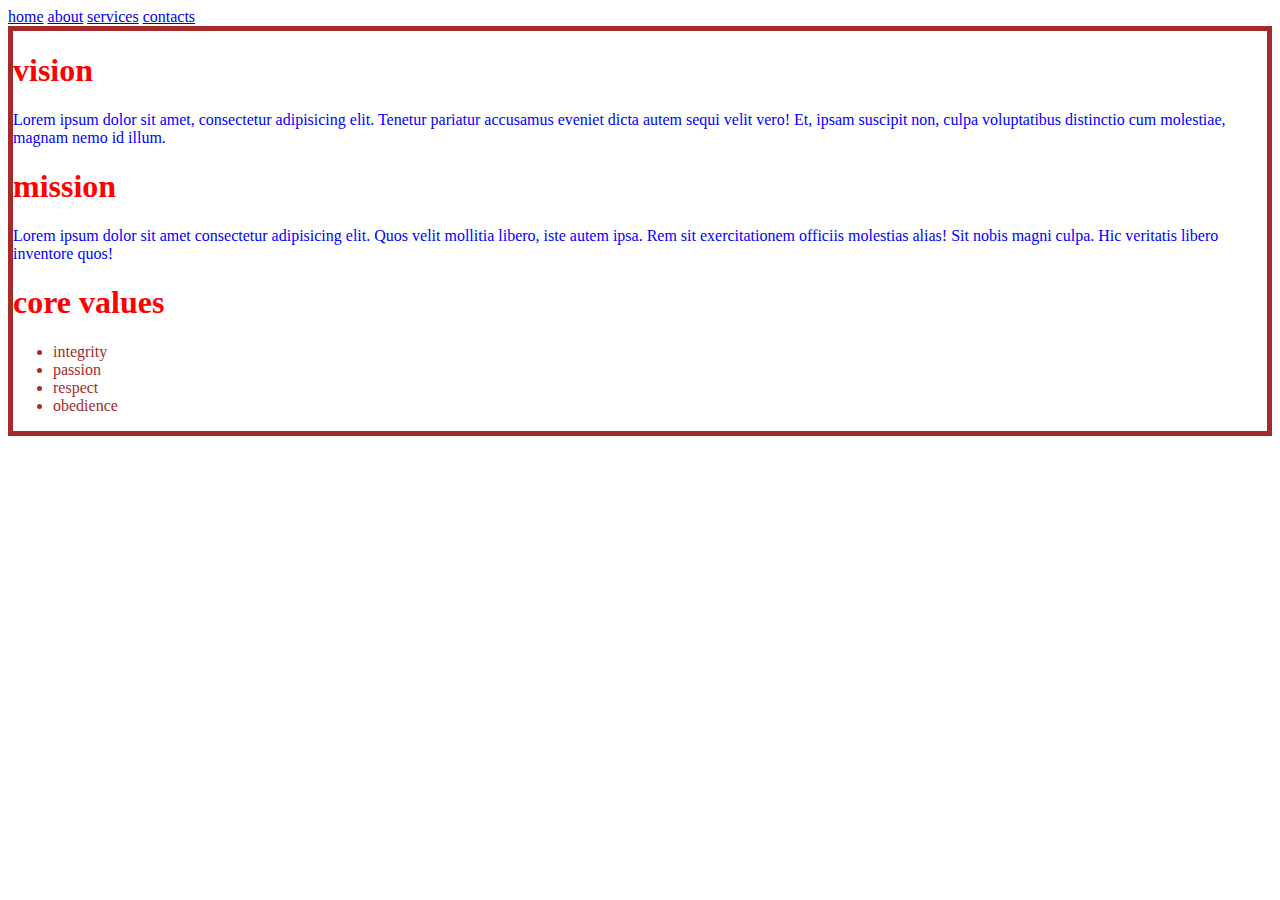
<file: about.html>
<!DOCTYPE html>
<html lang="en">
<head>
    <meta charset="UTF-8">
    <meta http-equiv="X-UA-Compatible" content="IE=edge">
    <meta name="viewport" content="width=device-width, initial-scale=1.0">
    <title>Document</title>
    <link rel="stylesheet" href="about.css">
</head>
<body>
    <a href="index.html">home</a>
    <a href="about.html">about</a>
    <a href="services.html">services</a>
    <a href="contacts.html">contacts</a>
    <div class="container">
<h1>vision</h1>
    <p>Lorem ipsum dolor sit amet, consectetur adipisicing elit. Tenetur pariatur accusamus eveniet dicta autem sequi velit vero! Et, ipsam suscipit non, culpa voluptatibus distinctio cum molestiae, magnam nemo id illum.</p>
    <h1>mission</h1>
    <p>Lorem ipsum dolor sit amet consectetur adipisicing elit. Quos velit mollitia libero, iste autem ipsa. Rem sit exercitationem officiis molestias alias! Sit nobis magni culpa. Hic veritatis libero inventore quos!</p>
    <h1>core values</h1>
    <ul>
        <li>integrity</li>
        <li>passion</li>
        <li>respect</li>
        <li>obedience</li>
    </ul>
    </div>
    
    
</body>
</html>
</file>
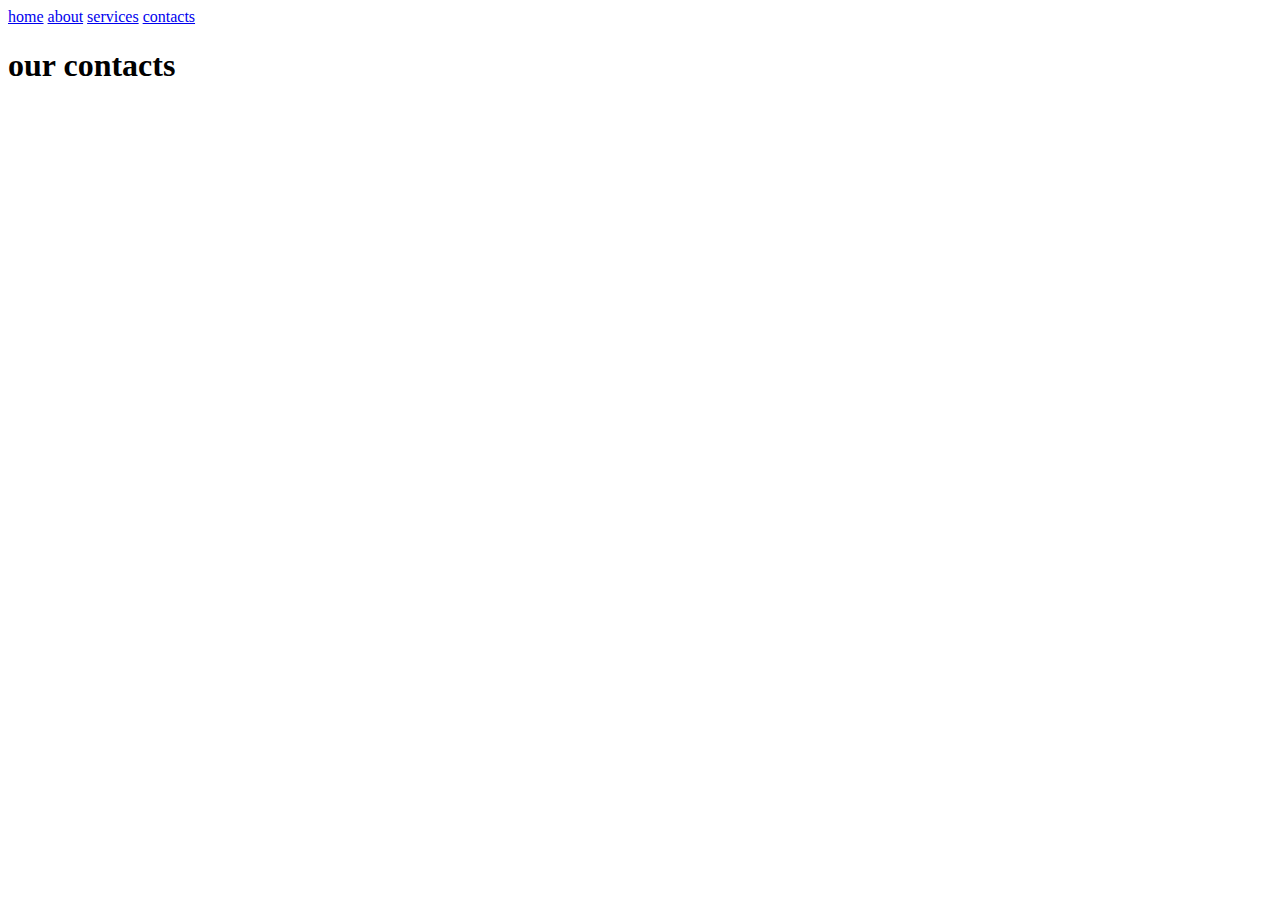
<file: contacts.html>
<!DOCTYPE html>
<html lang="en">
<head>
    <meta charset="UTF-8">
    <meta http-equiv="X-UA-Compatible" content="IE=edge">
    <meta name="viewport" content="width=device-width, initial-scale=1.0">
    <title>Document</title>
</head>
<body>
    <a href="index.html">home</a>
    <a href="about.html">about</a>
    <a href="services.html">services</a>
    <a href="contacts.html">contacts</a>  

    <h1>our contacts</h1>
    
</body>
</html>
</file>
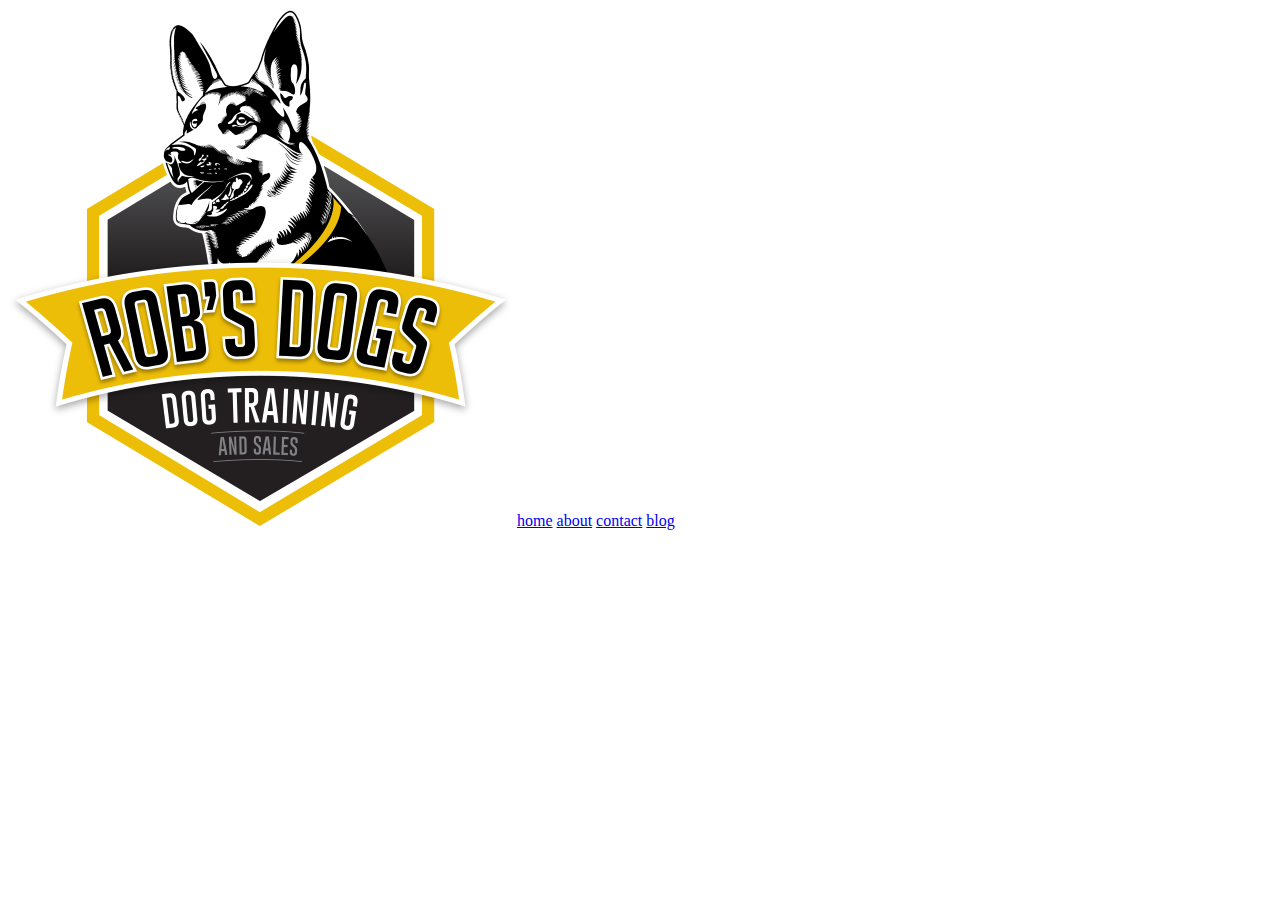
<file: flacko.html>
<!DOCTYPE html>
<html lang="en">
<head>
    <meta charset="UTF-8">
    <meta http-equiv="X-UA-Compatible" content="IE=edge">
    <meta name="viewport" content="width=device-width, initial-scale=1.0">
    <title>Document</title>
</head>
<body>
    <div class="grid-container">
        <div class="navbar">
            <a href="flacko.html"><img src="images/kindpng_619449.png"></a>
            <a href="#">home</a>
            <a href="#">about</a>
            <a href="#">contact</a>
            <a href="#">blog</a>

        </div>





    </div>

    
</body>
</html>
</file>
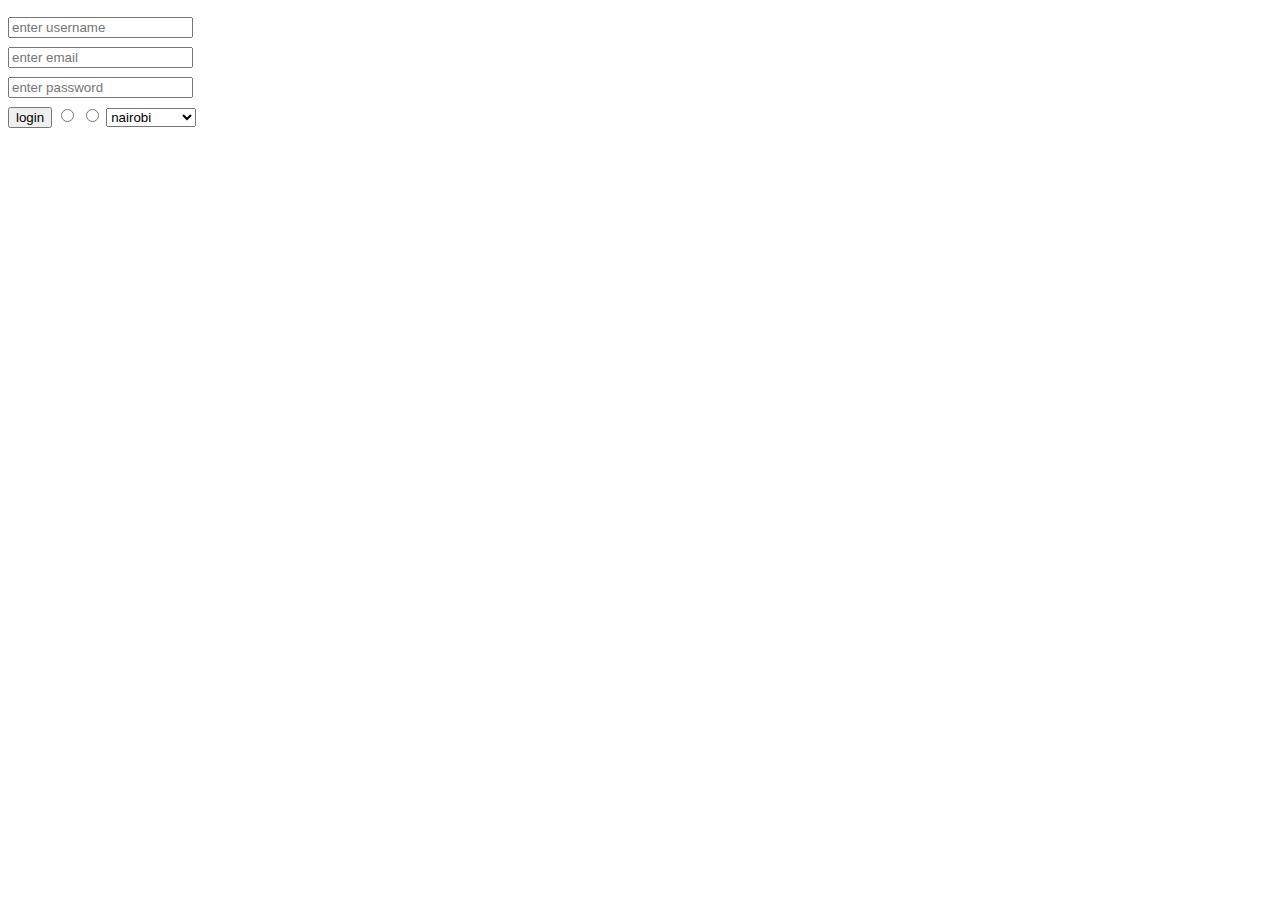
<file: form.html>
<!DOCTYPE html>
<html lang="en">
<head>
    <meta charset="UTF-8">
    <meta http-equiv="X-UA-Compatible" content="IE=edge">
    <meta name="viewport" content="width=device-width, initial-scale=1.0">
    <title>Document</title>
    <style>
        form>*{
            margin-top: 1vh;
        }
    </style>
</head>
<body>
    <form action="#">
        <input type="text" placeholder="enter username" required><br>
        <input type="email" placeholder="enter email" required><br>
        <input type="password" placeholder="enter password" required><br>
        <input type="submit" value="login">
        <input type="radio" value="male" name="gender">
        <input type="radio" value="female" name="gender">
        <select>
           <option value="">nairobi</option> 
           <option value="">kisumu</option> 
           <option value="">naivasha</option> 
           <option value="">kakamega</option> 
           <option value="">machackos</option> 
        </select>






    </form>
    
</body>
</html>
</file>
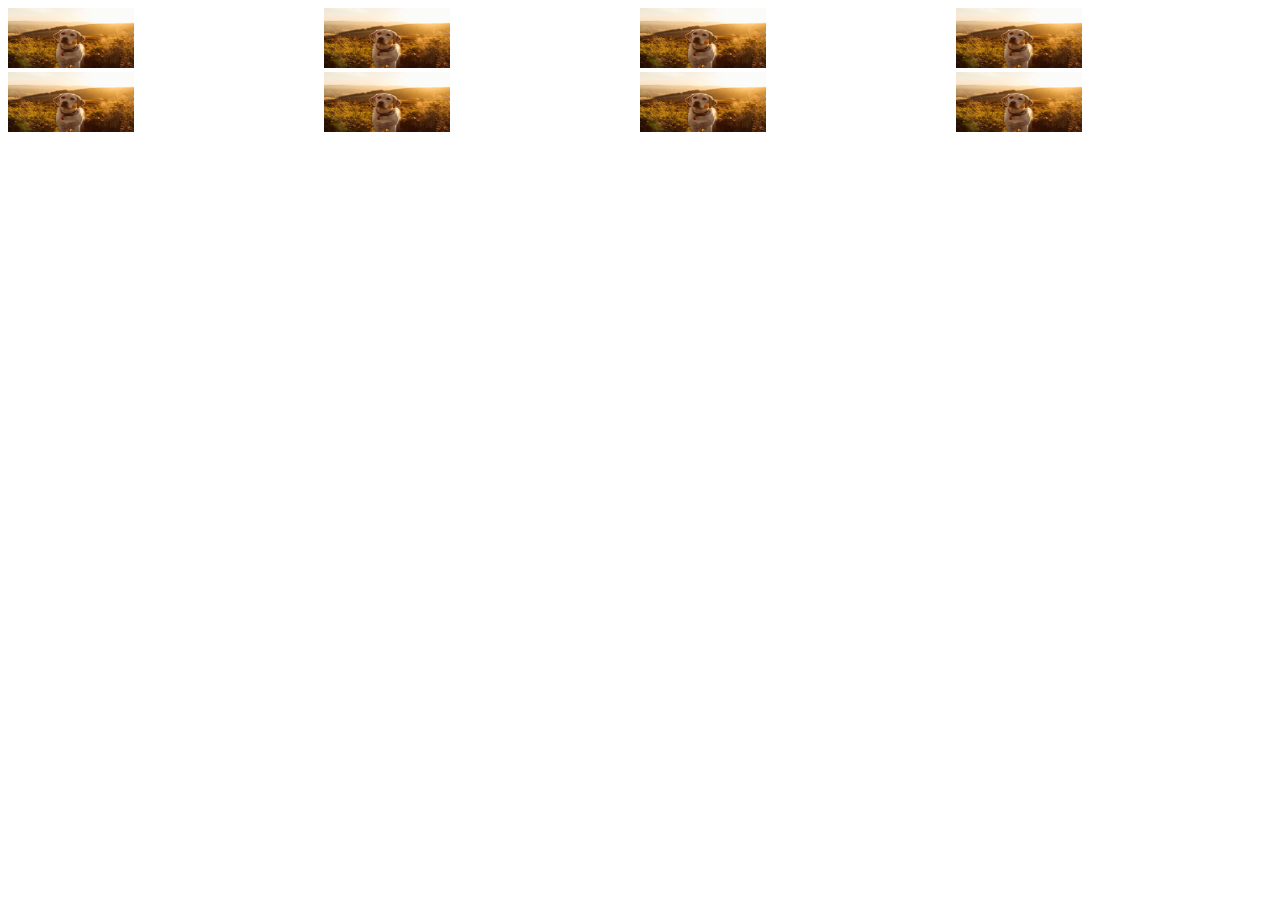
<file: grid products.html>
<!DOCTYPE html>
<html lang="en">
<head>
    <meta charset="UTF-8">
    <meta http-equiv="X-UA-Compatible" content="IE=edge">
    <meta name="viewport" content="width=device-width, initial-scale=1.0">
    <title>Document</title>
    <style>
        .grid-container{
            display: grid;
            grid-template-columns: auto auto auto auto;
        }
        @media only screen and (max-width:800px){
        
.grid-container{
    display: grid;
    grid-template-columns: auto auto;
}       
}       
    </style>
</head>
<body>
    <div class="grid-container">
     <div><img src="images/image3.jpg" alt="img" height="60px" width="40%"></div>   
     <div><img src="images/image3.jpg" alt="img" height="60px" width="40%"></div>   
     <div><img src="images/image3.jpg" alt="img" height="60px" width="40%"></div>   
     <div><img src="images/image3.jpg" alt="img" height="60px" width="40%"></div>
     <div><img src="images/image3.jpg" alt="img" height="60px" width="40%"></div>   
     <div><img src="images/image3.jpg" alt="img" height="60px" width="40%"></div>   
     <div><img src="images/image3.jpg" alt="img" height="60px" width="40%"></div>   
     <div><img src="images/image3.jpg" alt="img" height="60px" width="40%"></div>   
         
      




    </div>
    
</body>
</html>
</file>
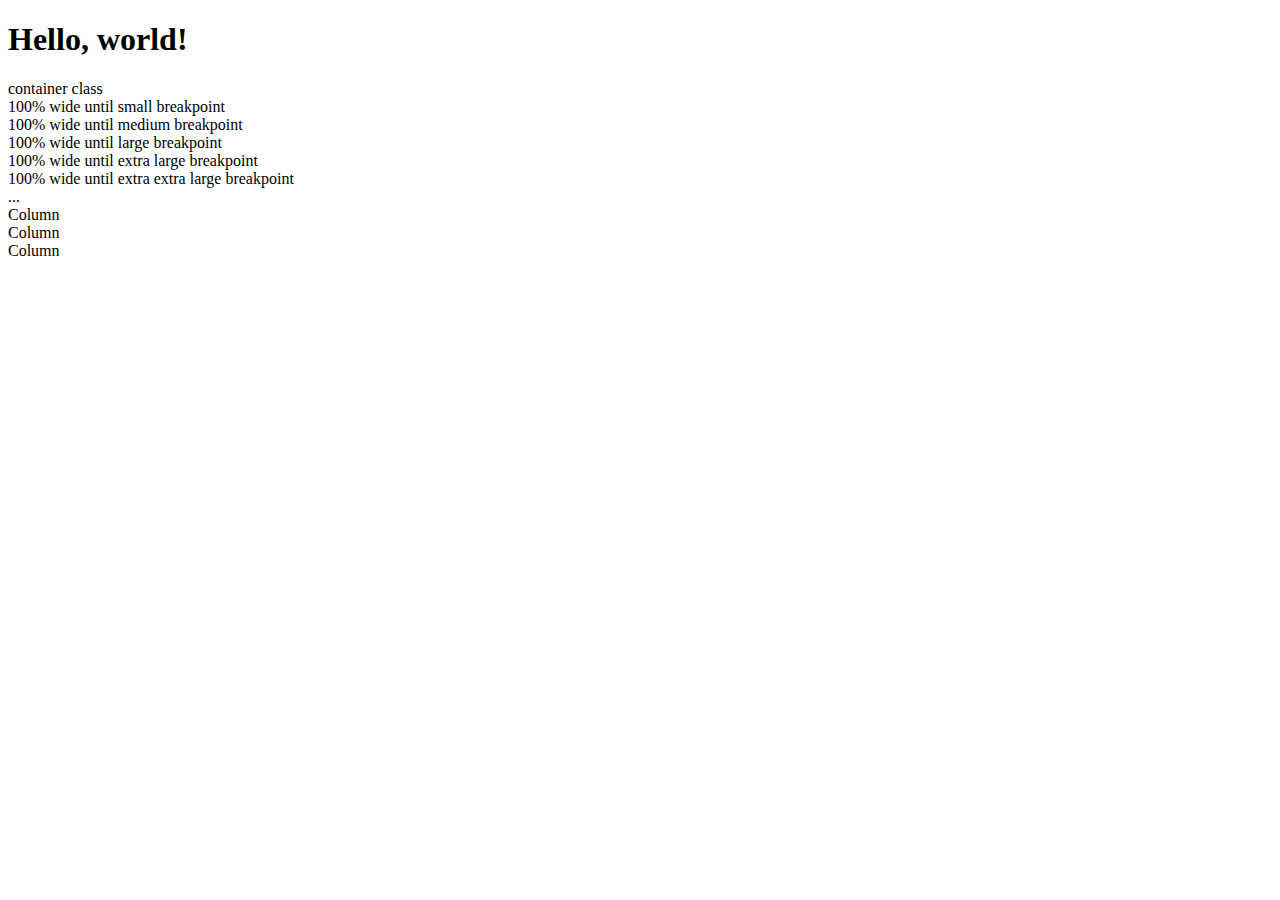
<file: indexboot.html>
<!doctype html>
<html lang="en">
  <head>
    <meta charset="utf-8">
    <meta name="viewport" content="width=device-width, initial-scale=1">
    <title>Bootstrap demo</title>
    <link href="https://cdn.jsdelivr.net/npm/bootstrap@5.2.2/dist/css/bootstrap.min.css" rel="stylesheet" integrity="sha384-Zenh87qX5JnK2Jl0vWa8Ck2rdkQ2Bzep5IDxbcnCeuOxjzrPF/et3URy9Bv1WTRi" crossorigin="anonymous">
  </head>
  <body>
    <h1>Hello, world!</h1>
    <script src="https://cdn.jsdelivr.net/npm/bootstrap@5.2.2/dist/js/bootstrap.bundle.min.js" integrity="sha384-OERcA2EqjJCMA+/3y+gxIOqMEjwtxJY7qPCqsdltbNJuaOe923+mo//f6V8Qbsw3" crossorigin="anonymous"></script>
    <div class="container border border-danger">container class</div>
    <div class="container-sm border border-primary">100% wide until small breakpoint</div>
<div class="container-md border border-secondary">100% wide until medium breakpoint</div>
<div class="container-lg border border-success">100% wide until large breakpoint</div>
<div class="container-xl border border-danger">100% wide until extra large breakpoint</div>
<div class="container-xxl border border-warning">100% wide until extra extra large breakpoint</div>
<div class="container-fluid">
    ...
  </div>
  <div class="container text-center">
    <div class="row">
      <div class="col-2 border border-primary">
        Column
      </div>
      <div class="col-2 border border-danger">
        Column
      </div>
      <div class="col-8 border border-secondary">
        Column
      </div>
    </div>
  </div>

  </body>

</html>
</file>
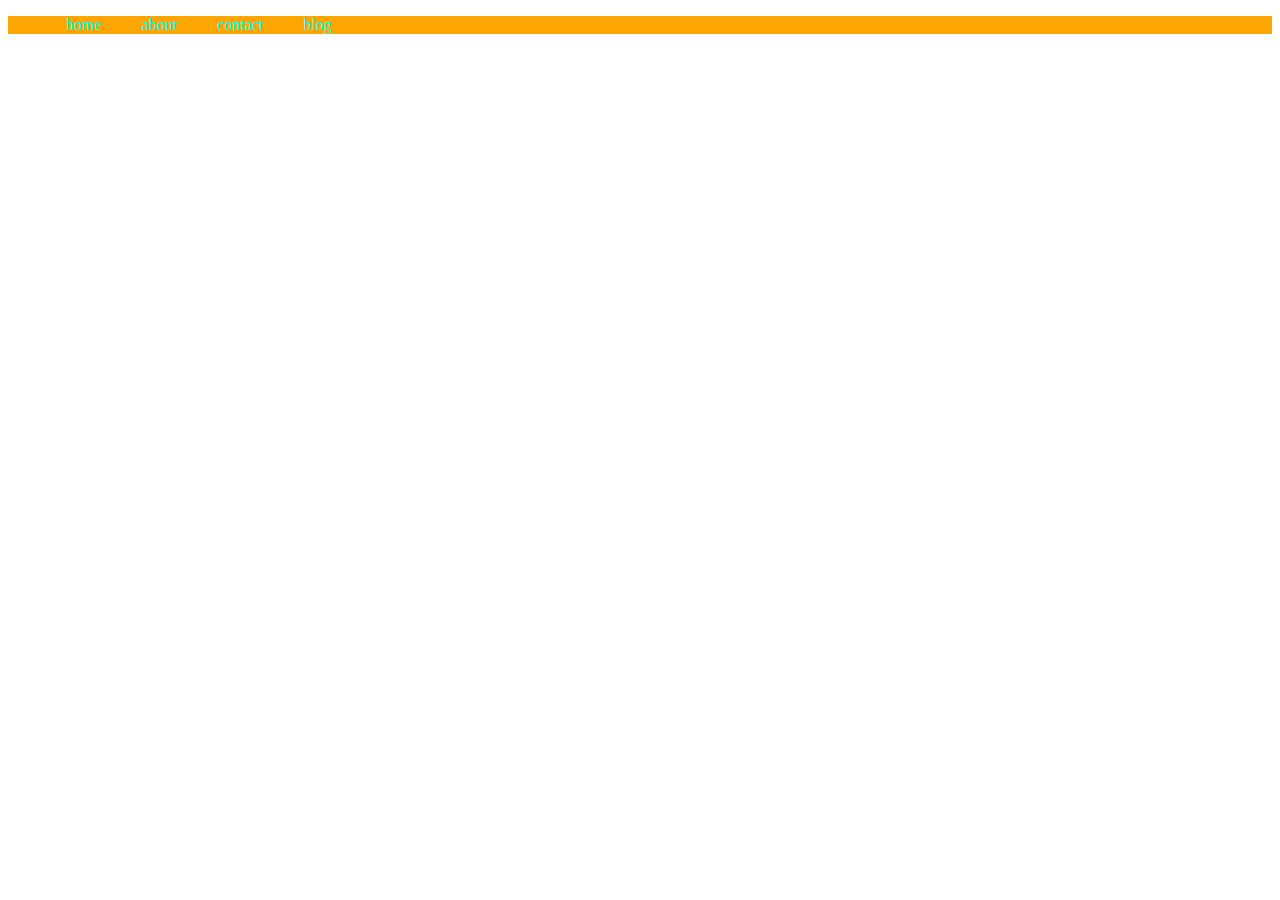
<file: list.html>
<!DOCTYPE html>
<html lang="en">
<head>
    <meta charset="UTF-8">
    <meta http-equiv="X-UA-Compatible" content="IE=edge">
    <meta name="viewport" content="width=device-width, initial-scale=1.0">
    <title>home</title>
    <style>
        .navbar{
            background-color: orange;
        }

        ul li {
            display: inline;
            
        }
        ul li a{
            text-decoration: none;
            padding: 2vh;
            color: aqua;
        }
    </style>
</head>
<body>
    <div class="navbar">
    <ul>
    <li><a href="">home</a></li> 
    <li><a href="">about</a></li> 
    <li><a href="">contact</a></li> 
    <li><a href="">blog</a></li> 
    </ul>
    </div>
</body>
</html>
</file>
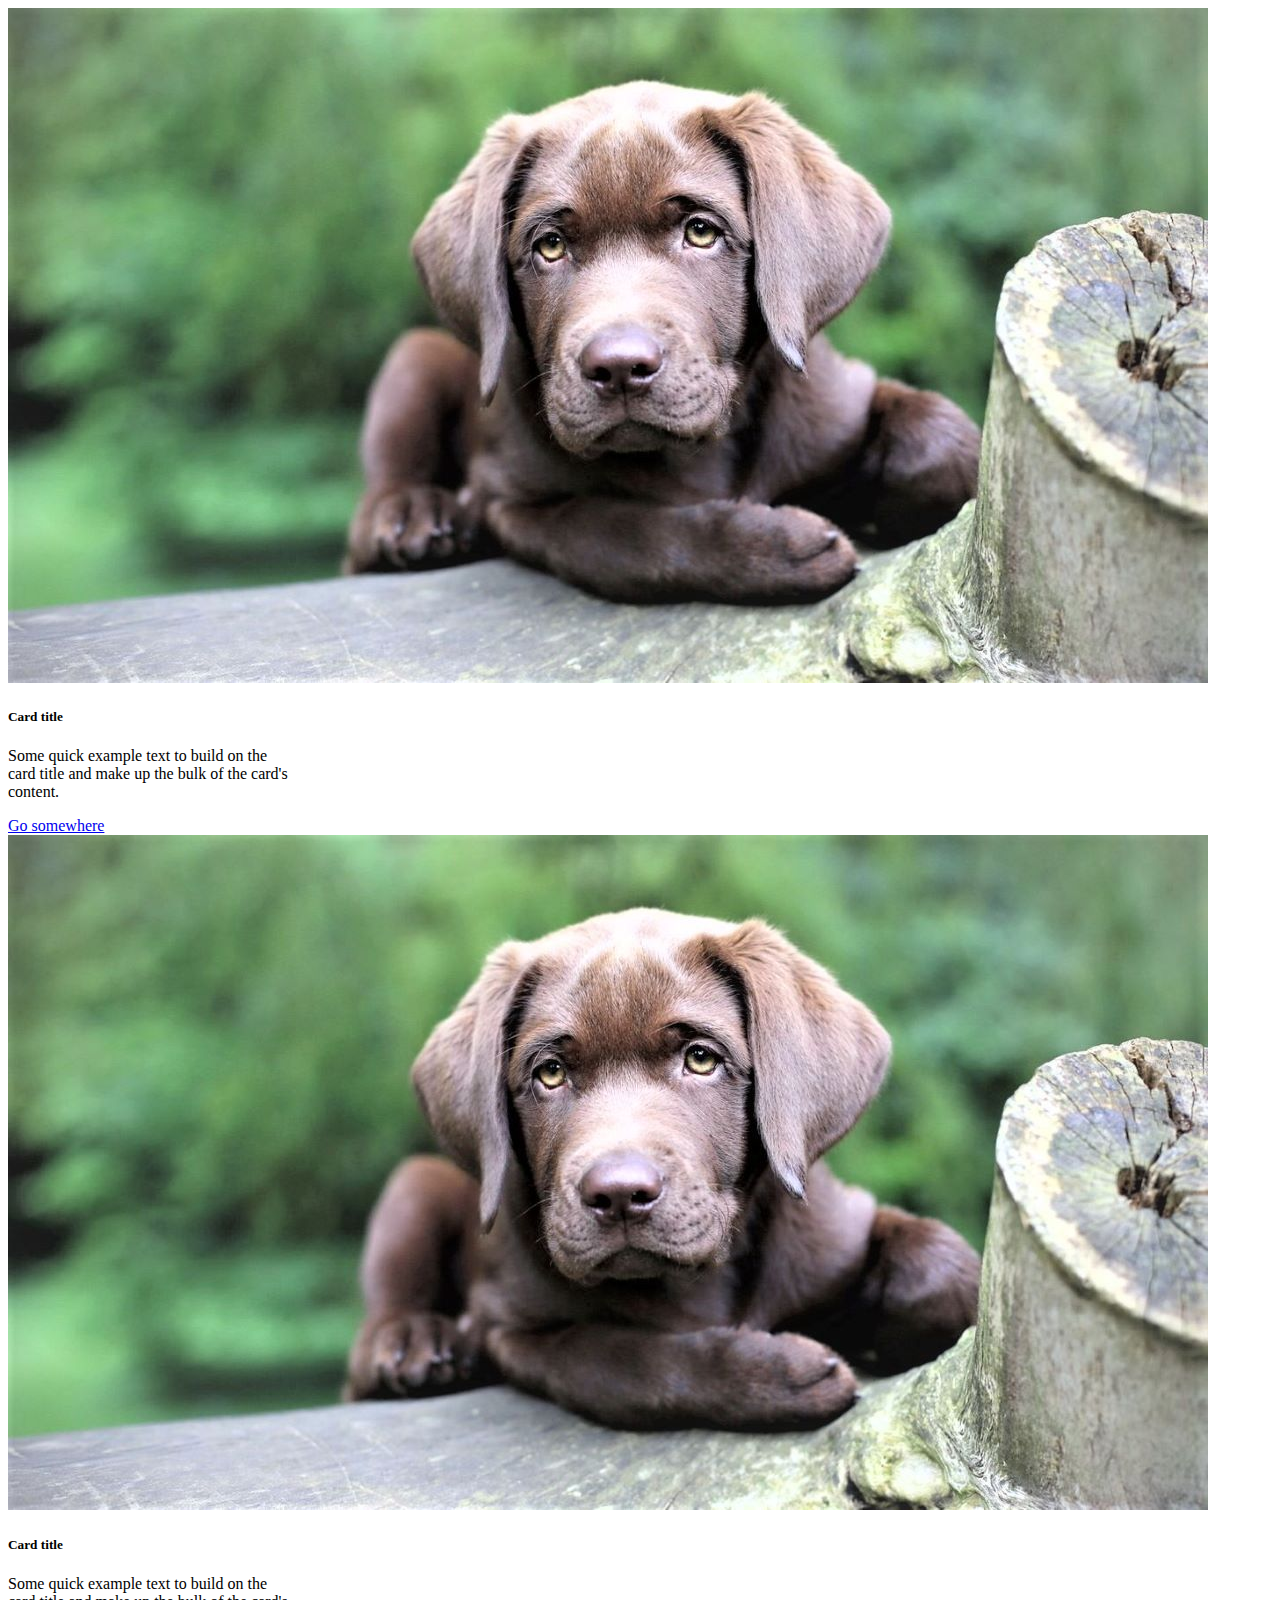
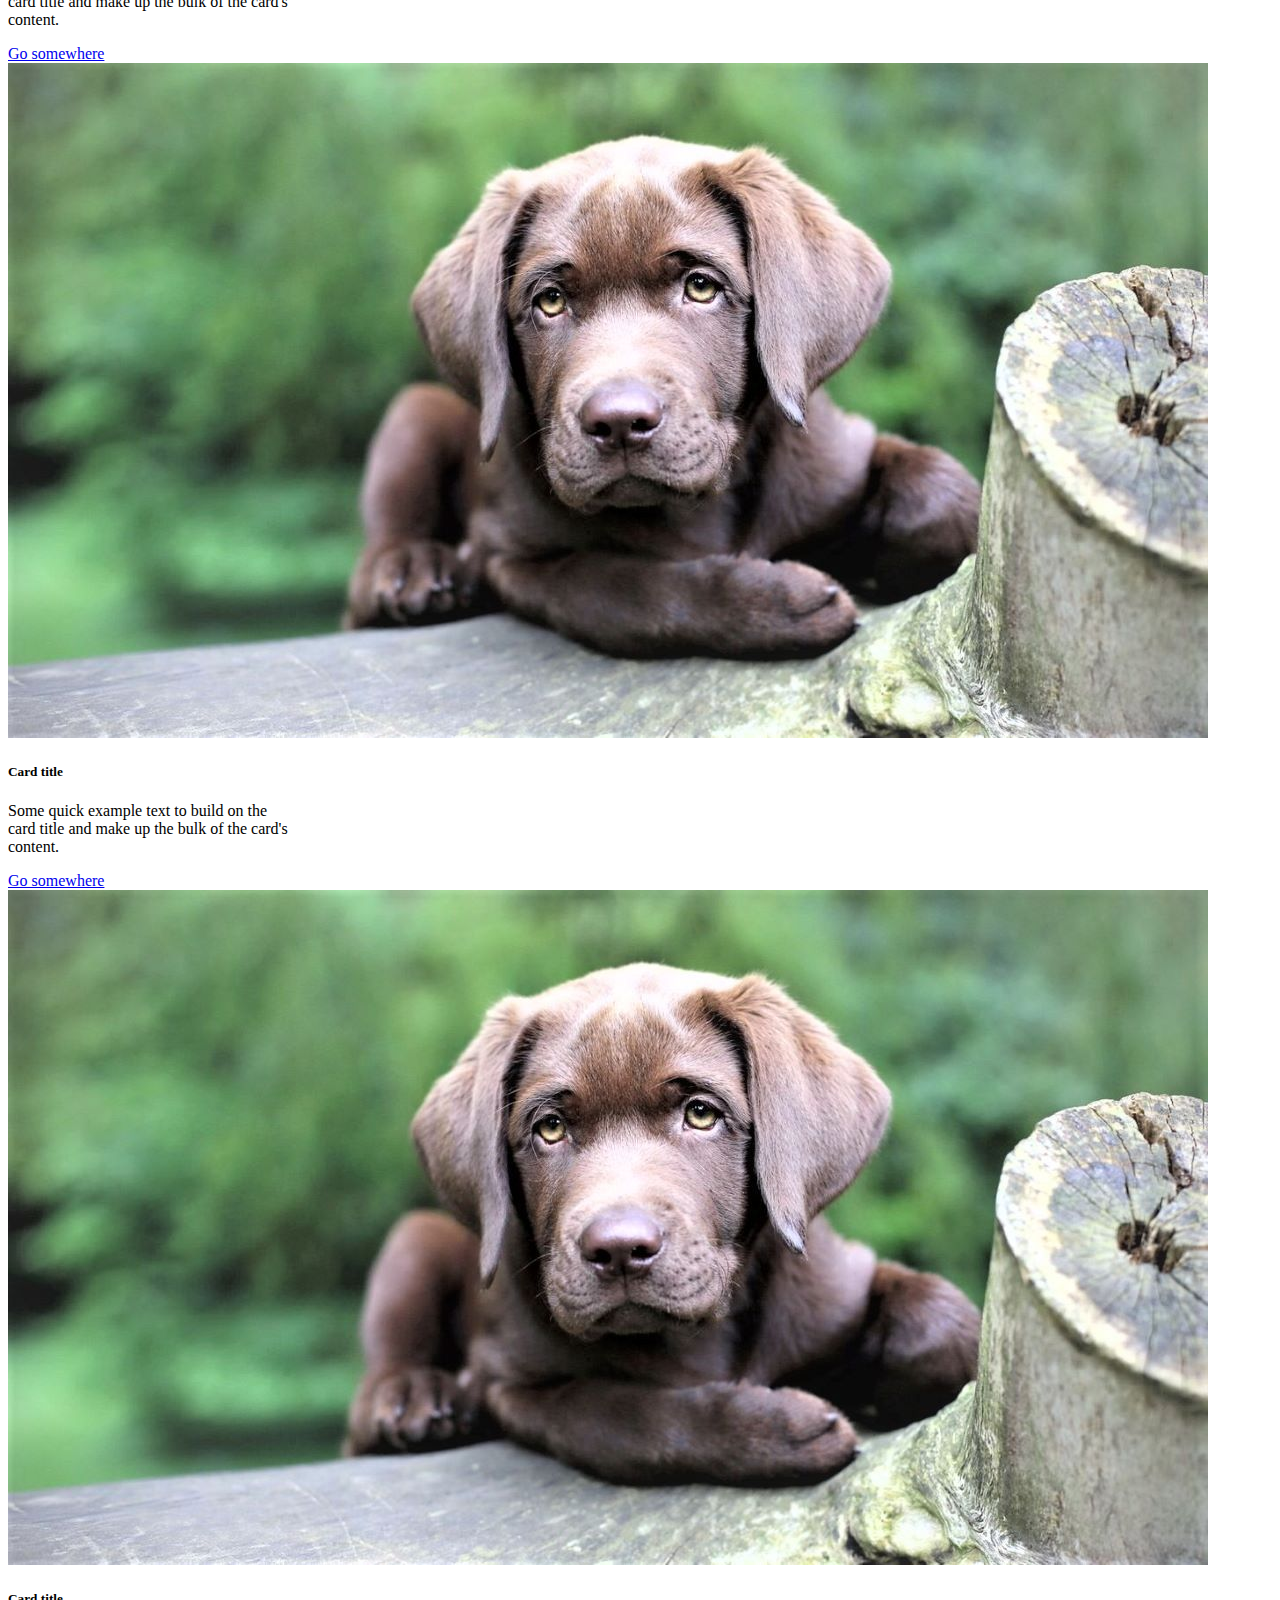
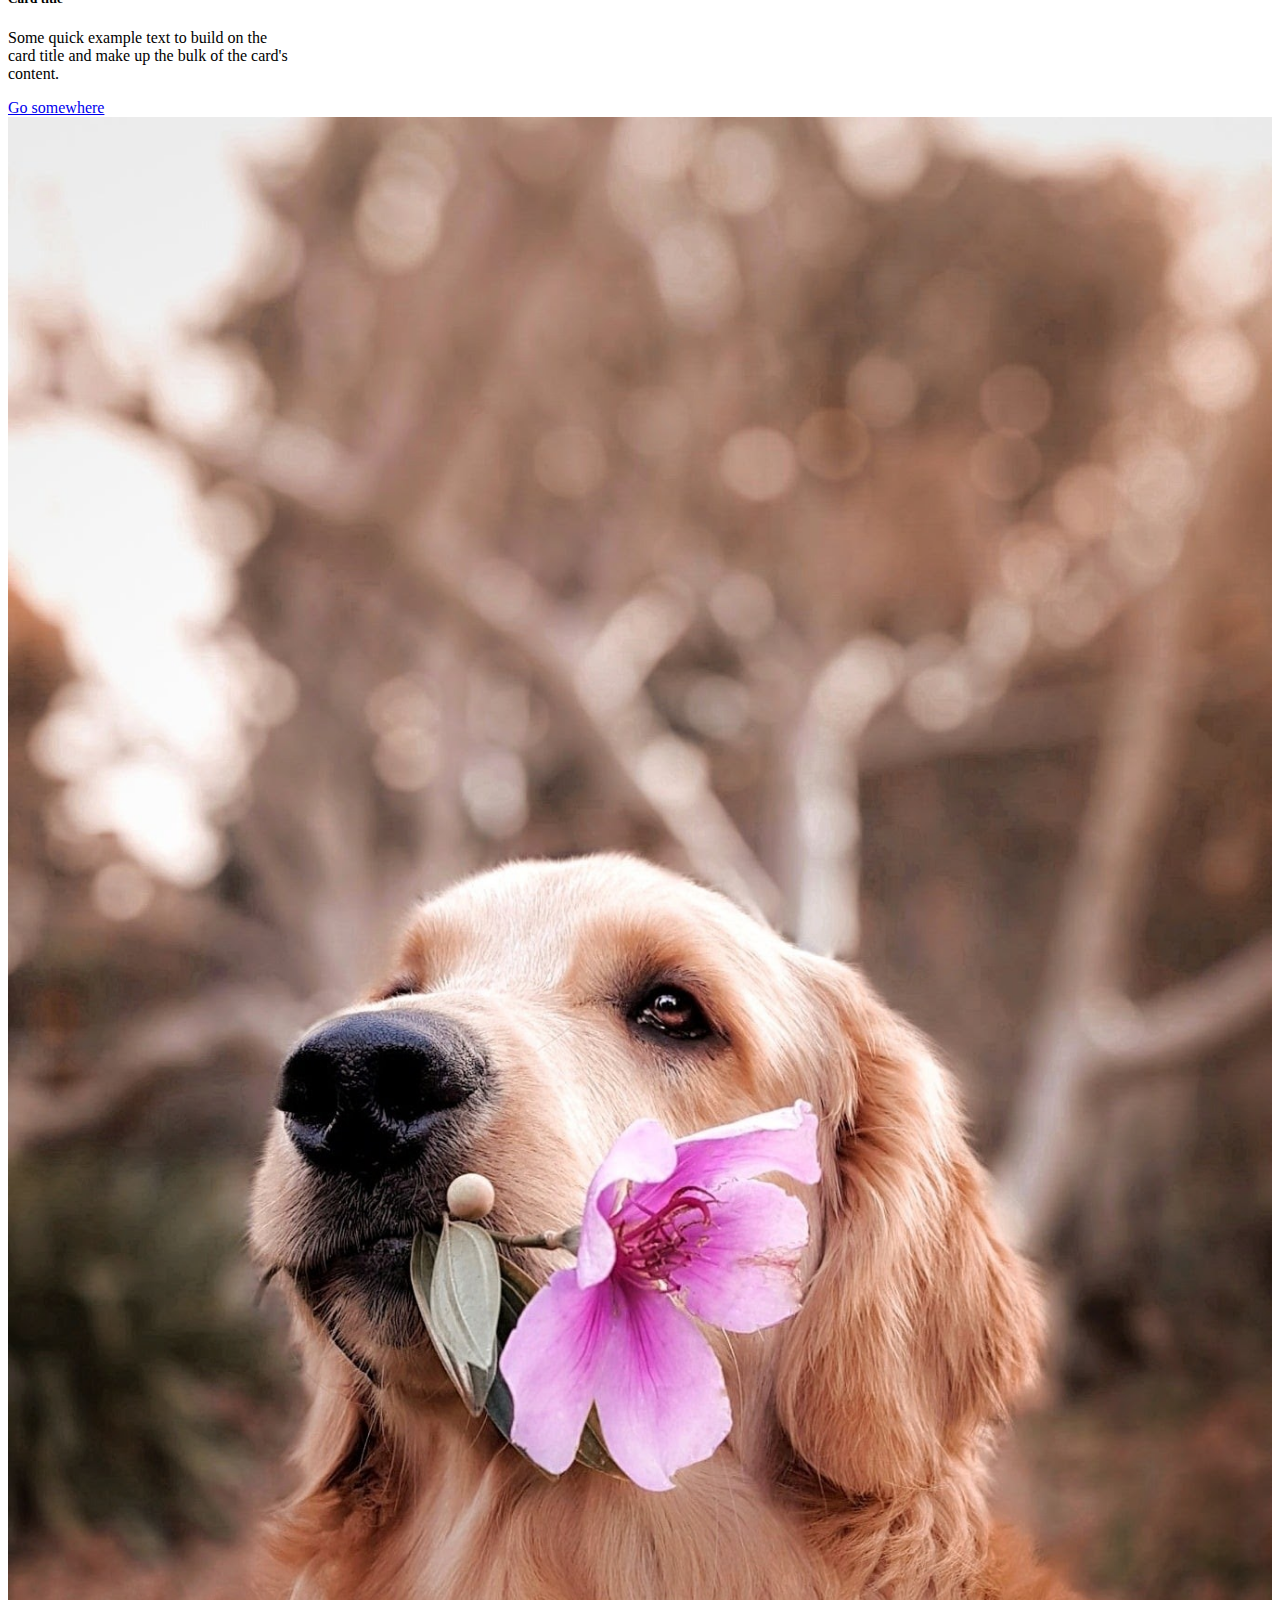
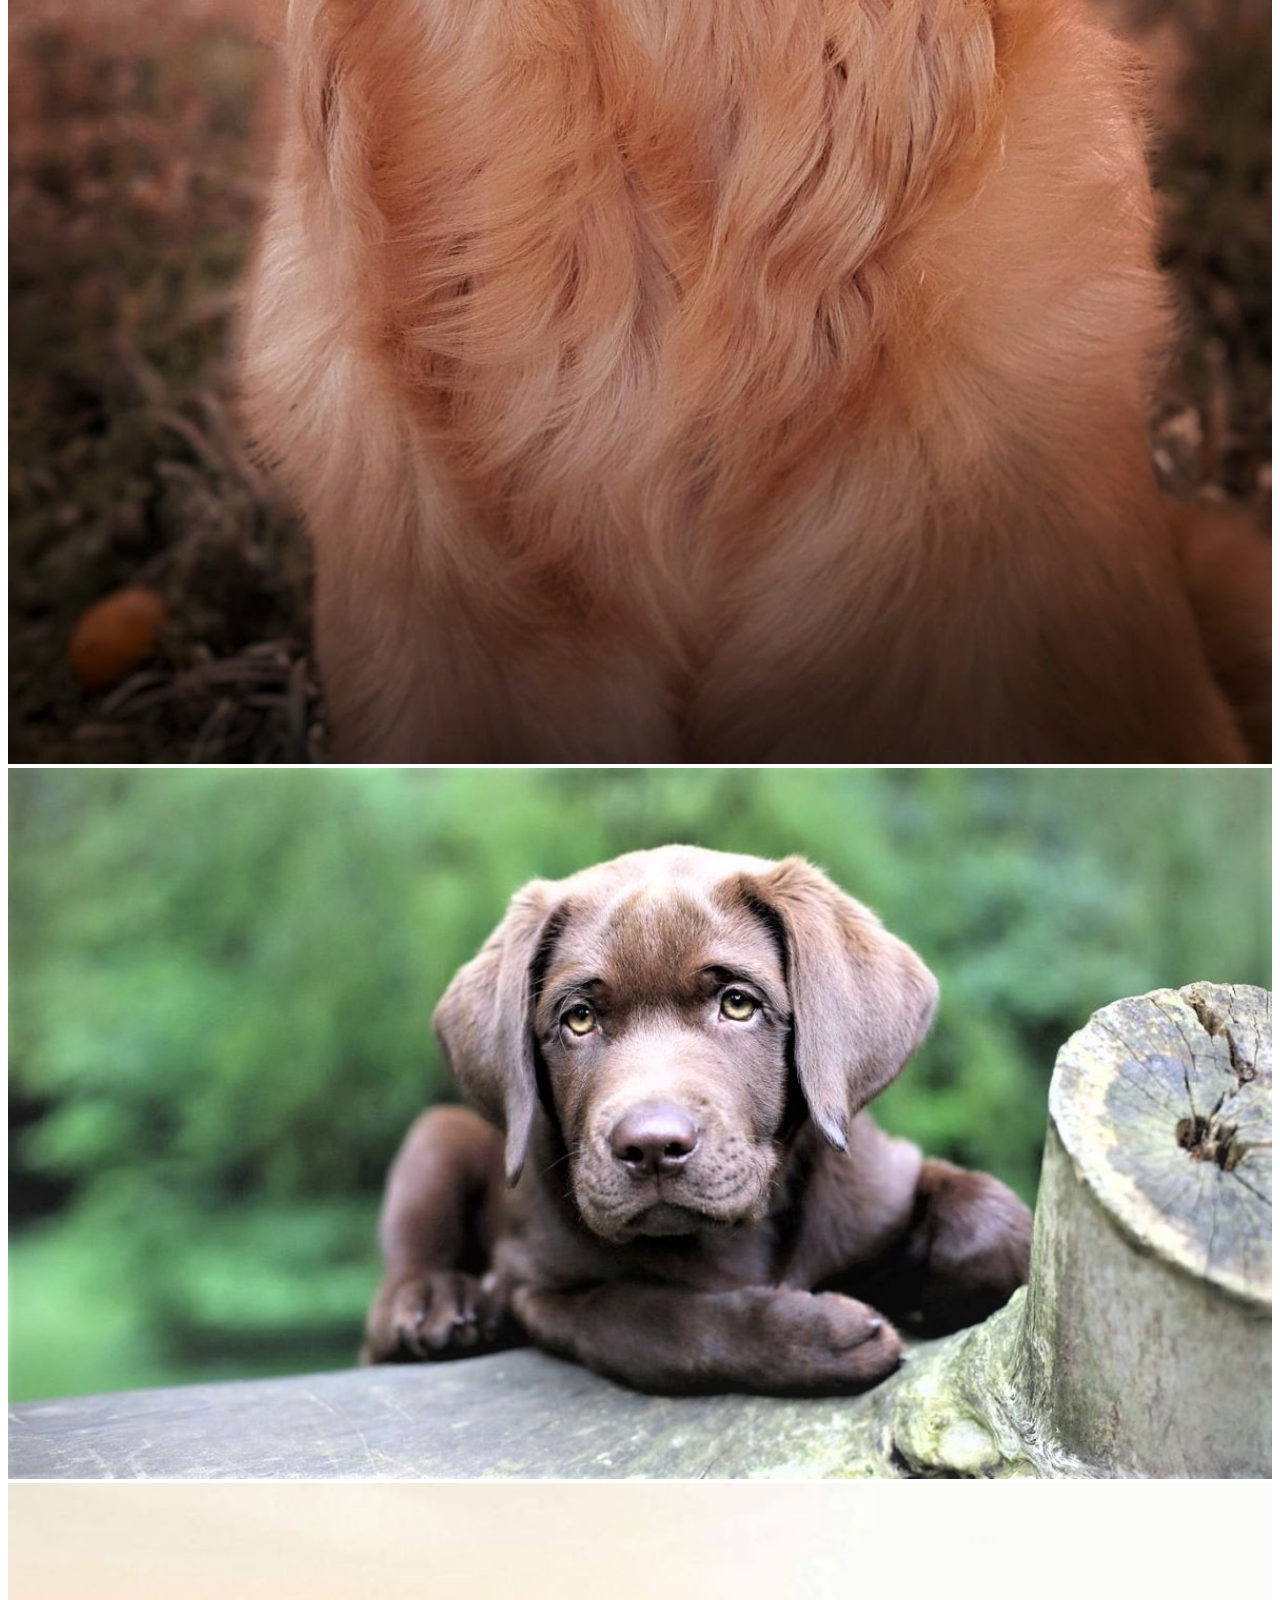
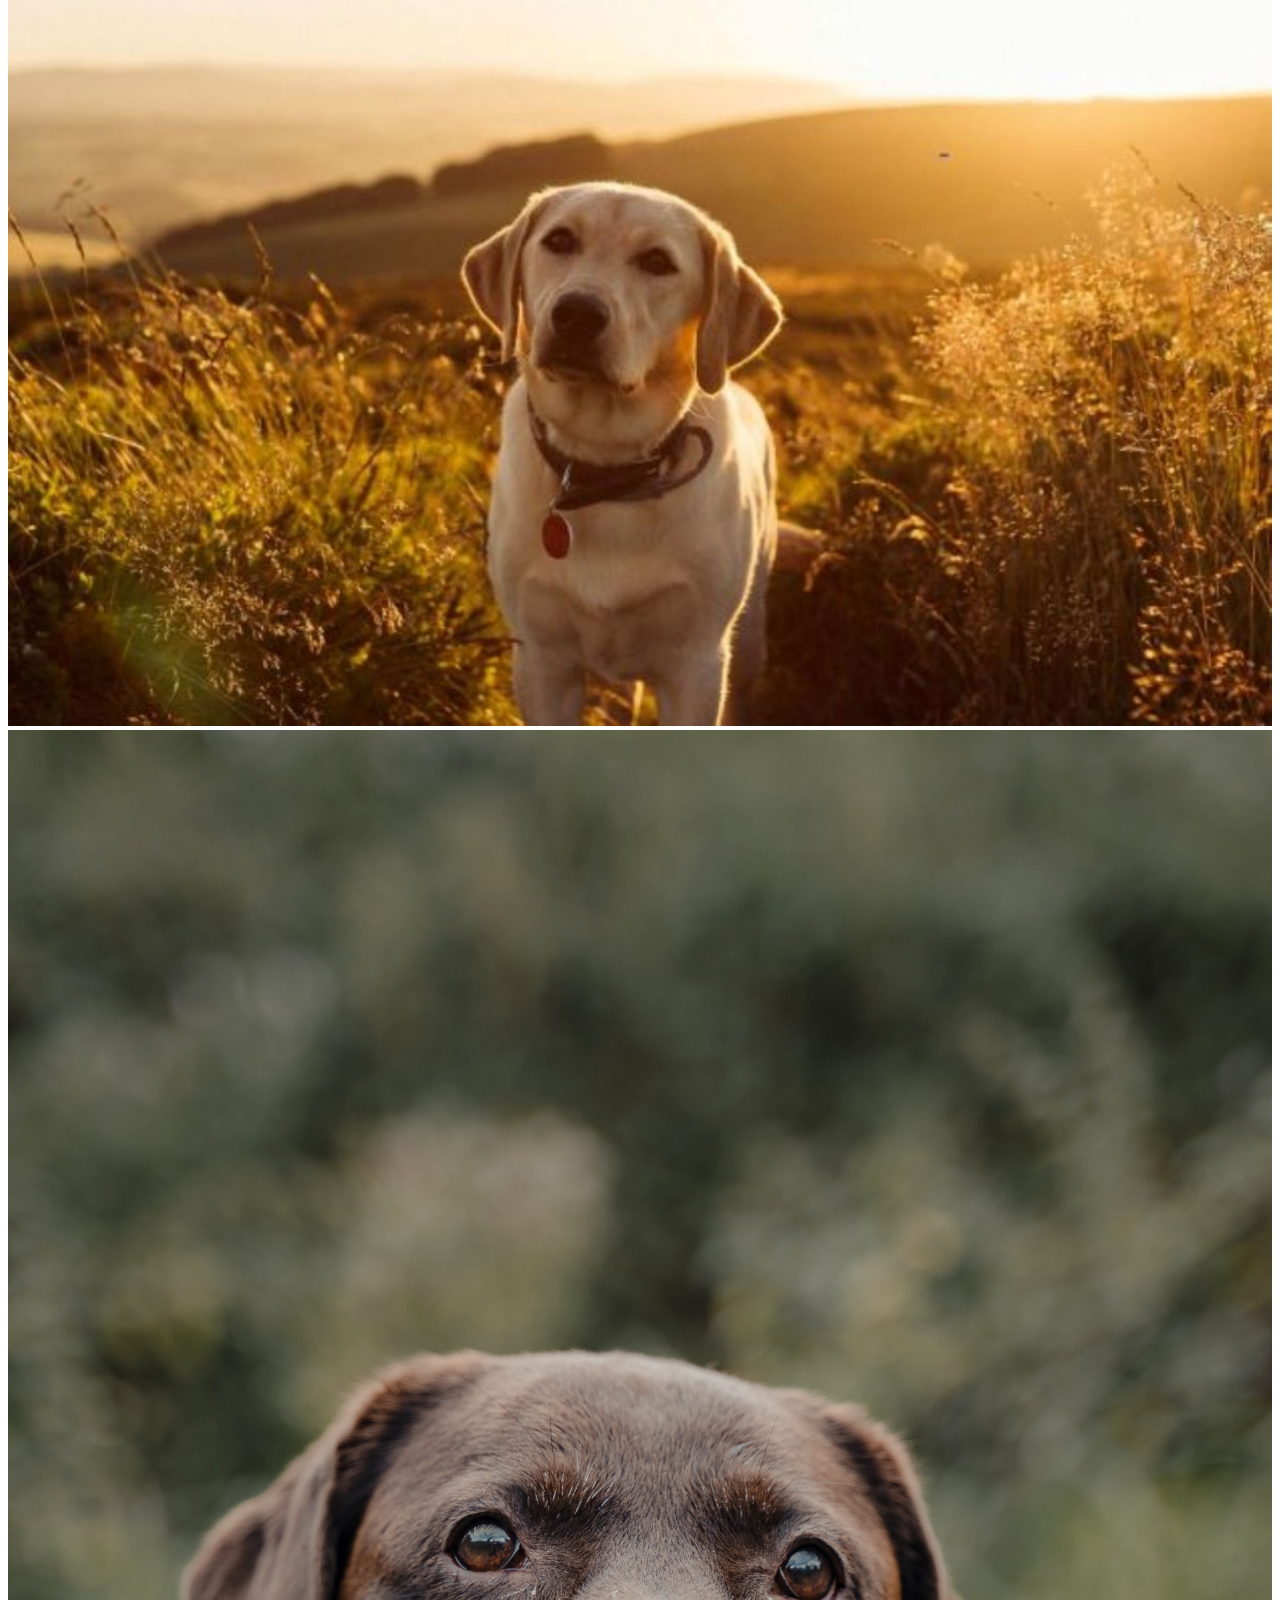
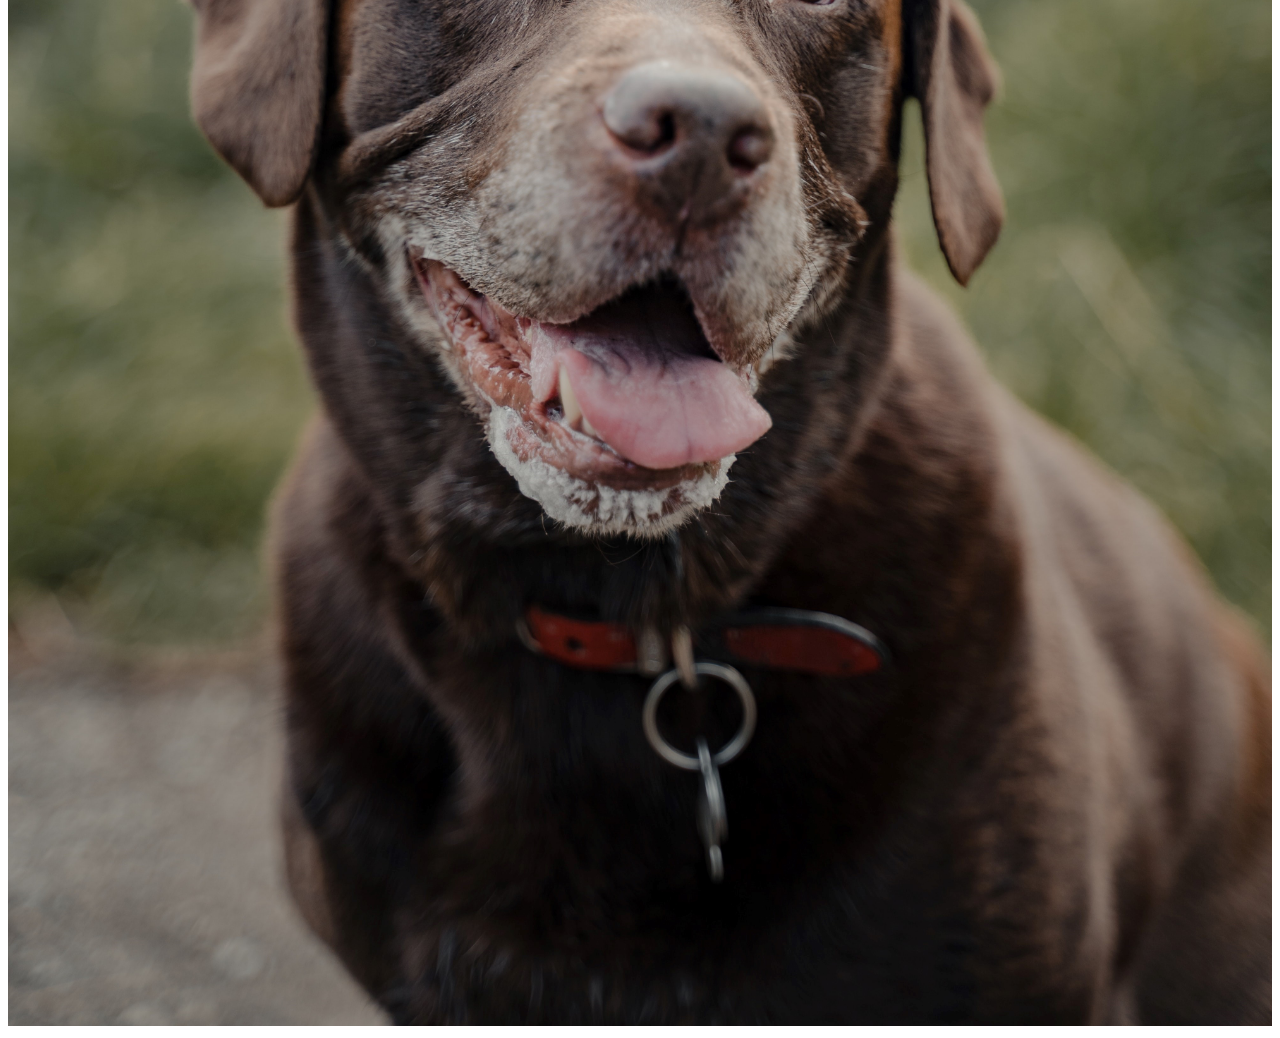
<file: productsboot.html>
<!DOCTYPE html>
<html lang="en">
<head>
    <meta charset="UTF-8">
    <meta http-equiv="X-UA-Compatible" content="IE=edge">
    <meta name="viewport" content="width=device-width, initial-scale=1.0">
    <title>products page</title>
    <!-- CSS only -->
<link href="https://cdn.jsdelivr.net/npm/bootstrap@5.2.2/dist/css/bootstrap.min.css" rel="stylesheet" integrity="sha384-Zenh87qX5JnK2Jl0vWa8Ck2rdkQ2Bzep5IDxbcnCeuOxjzrPF/et3URy9Bv1WTRi" crossorigin="anonymous">
</head>
<body>
    <div class="container">
     <div class="row">
     <div class="col-12 col-md-6 col-lg-3">     
    <div class="card" style="width: 18rem;">
        <img src="images/dog-desktop android-iphone-desktop-hd-backgrounds-wallpapers-1080p-4k-sseaq-.jpg" class="card-img-top" alt="...">
        <div class="card-body">
          <h5 class="card-title">Card title</h5>
          <p class="card-text">Some quick example text to build on the card title and make up the bulk of the card's content.</p>
          <a href="#" class="btn btn-primary">Go somewhere</a>
        </div>
      </div>
     </div>
     <div class="col-12 col-md-6 col-lg-3"> 
    <div class="card" style="width: 18rem;">
        <img src="images/dog-desktop android-iphone-desktop-hd-backgrounds-wallpapers-1080p-4k-sseaq-.jpg" class="card-img-top" alt="...">
        <div class="card-body">
          <h5 class="card-title">Card title</h5>
          <p class="card-text">Some quick example text to build on the card title and make up the bulk of the card's content.</p>
          <a href="#" class="btn btn-primary">Go somewhere</a>
        </div>
      </div>
     </div>
      <div class="col-12 col-md-6 col-lg-3"> 
    <div class="card" style="width: 18rem;">
        <img src="images/dog-desktop android-iphone-desktop-hd-backgrounds-wallpapers-1080p-4k-sseaq-.jpg" class="card-img-top" alt="...">
        <div class="card-body">
          <h5 class="card-title">Card title</h5>
          <p class="card-text">Some quick example text to build on the card title and make up the bulk of the card's content.</p>
          <a href="#" class="btn btn-primary">Go somewhere</a>
        </div>
      </div>
      </div>
      <div class="col-12 col-md-6 col-lg-3"> 
      <div class="card" style="width: 18rem;">
        <img src="images/dog-desktop android-iphone-desktop-hd-backgrounds-wallpapers-1080p-4k-sseaq-.jpg" class="card-img-top" alt="...">
        <div class="card-body">
          <h5 class="card-title">Card title</h5>
          <p class="card-text">Some quick example text to build on the card title and make up the bulk of the card's content.</p>
          <a href="#" class="btn btn-primary">Go somewhere</a>
        </div>
      </div>
      </div>
    </div>
    <div class="container">
        <div class="row">
            <div class="col-12 col-lg-3"><img src="images/celine-sayuri-tagami-2s6ORaJY6gI-unsplash.jpg" width="100%" height="100%" ></div> 
            <div class="col-6 col-lg-3"><img src="images/dog-desktop android-iphone-desktop-hd-backgrounds-wallpapers-1080p-4k-sseaq-.jpg" width="100%" height="100%"></div> 
            <div class="col-6 col-lg-3"><img src="images/image3.jpg" alt="image" width="100%" height="100%"></div> 
            <div class="col-6 col-lg-3"><img src="images/image9.jpg" width="100%" height="100%" ></div> 
        </div>
    </div>
</body>
</html>
</file>
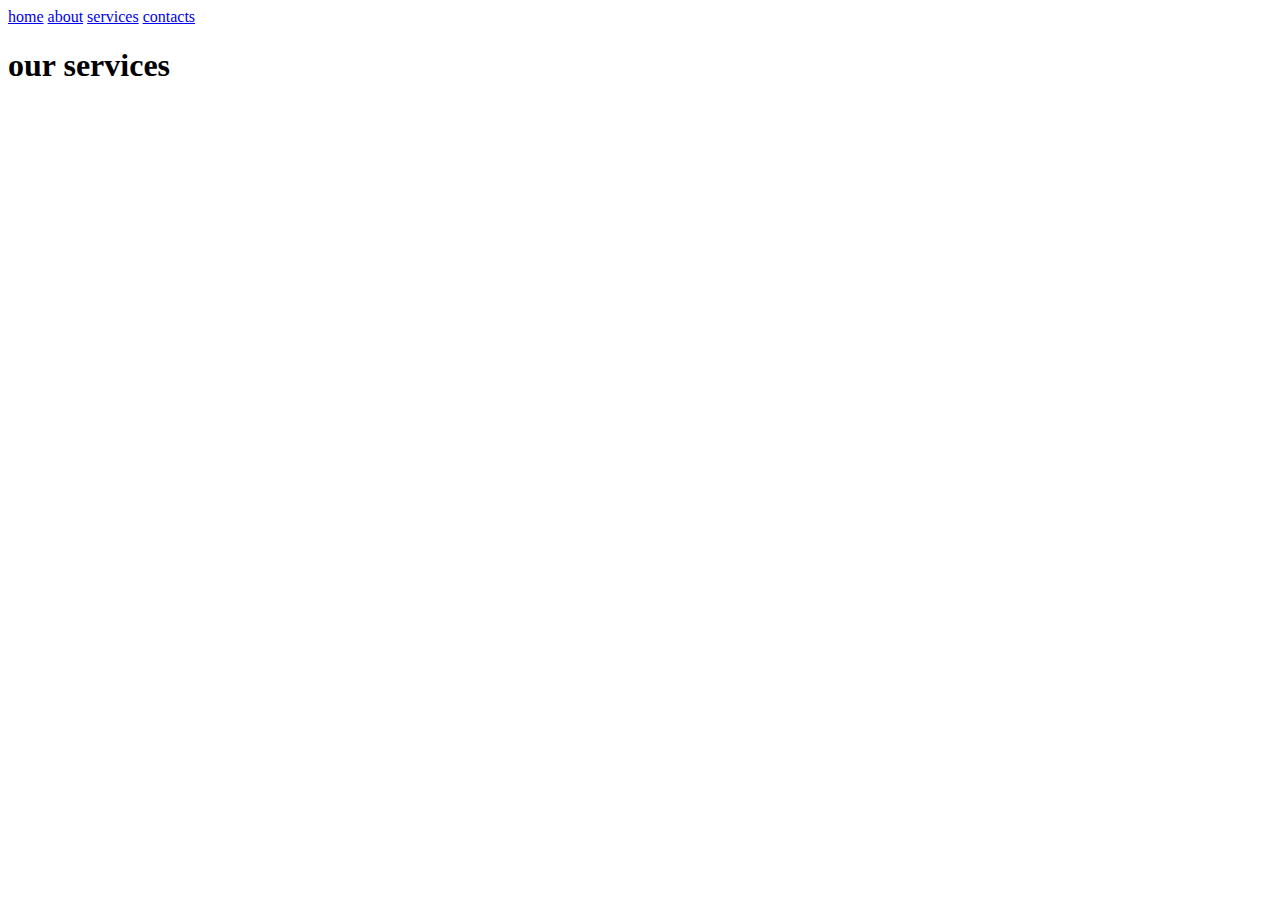
<file: services.html>
<!DOCTYPE html>
<html lang="en">
<head>
    <meta charset="UTF-8">
    <meta http-equiv="X-UA-Compatible" content="IE=edge">
    <meta name="viewport" content="width=device-width, initial-scale=1.0">
    <title>Document</title>
</head>
<body>
    <a href="index.html">home</a>
    <a href="about.html">about</a>
    <a href="services.html">services</a>
    <a href="contacts.html">contacts</a>  

    <h1>our services</h1>
    
</body>
</html>
</file>
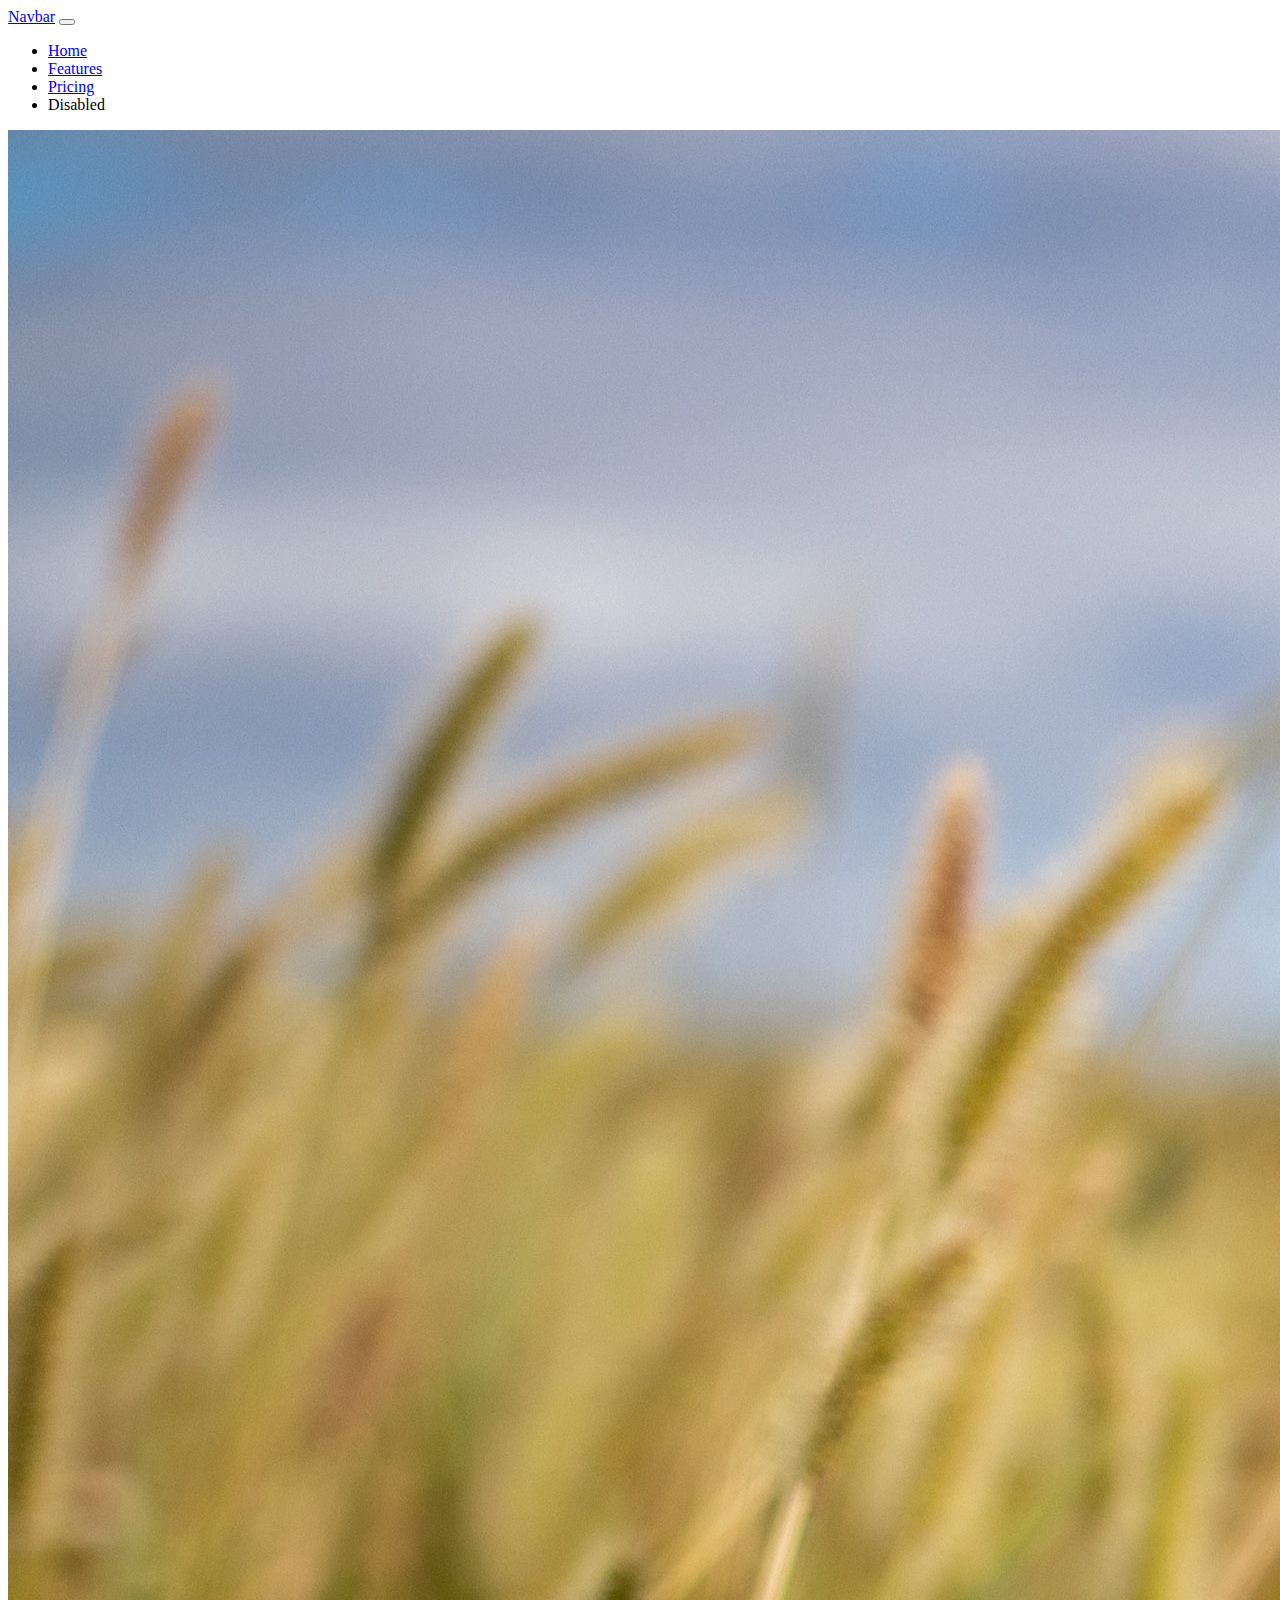
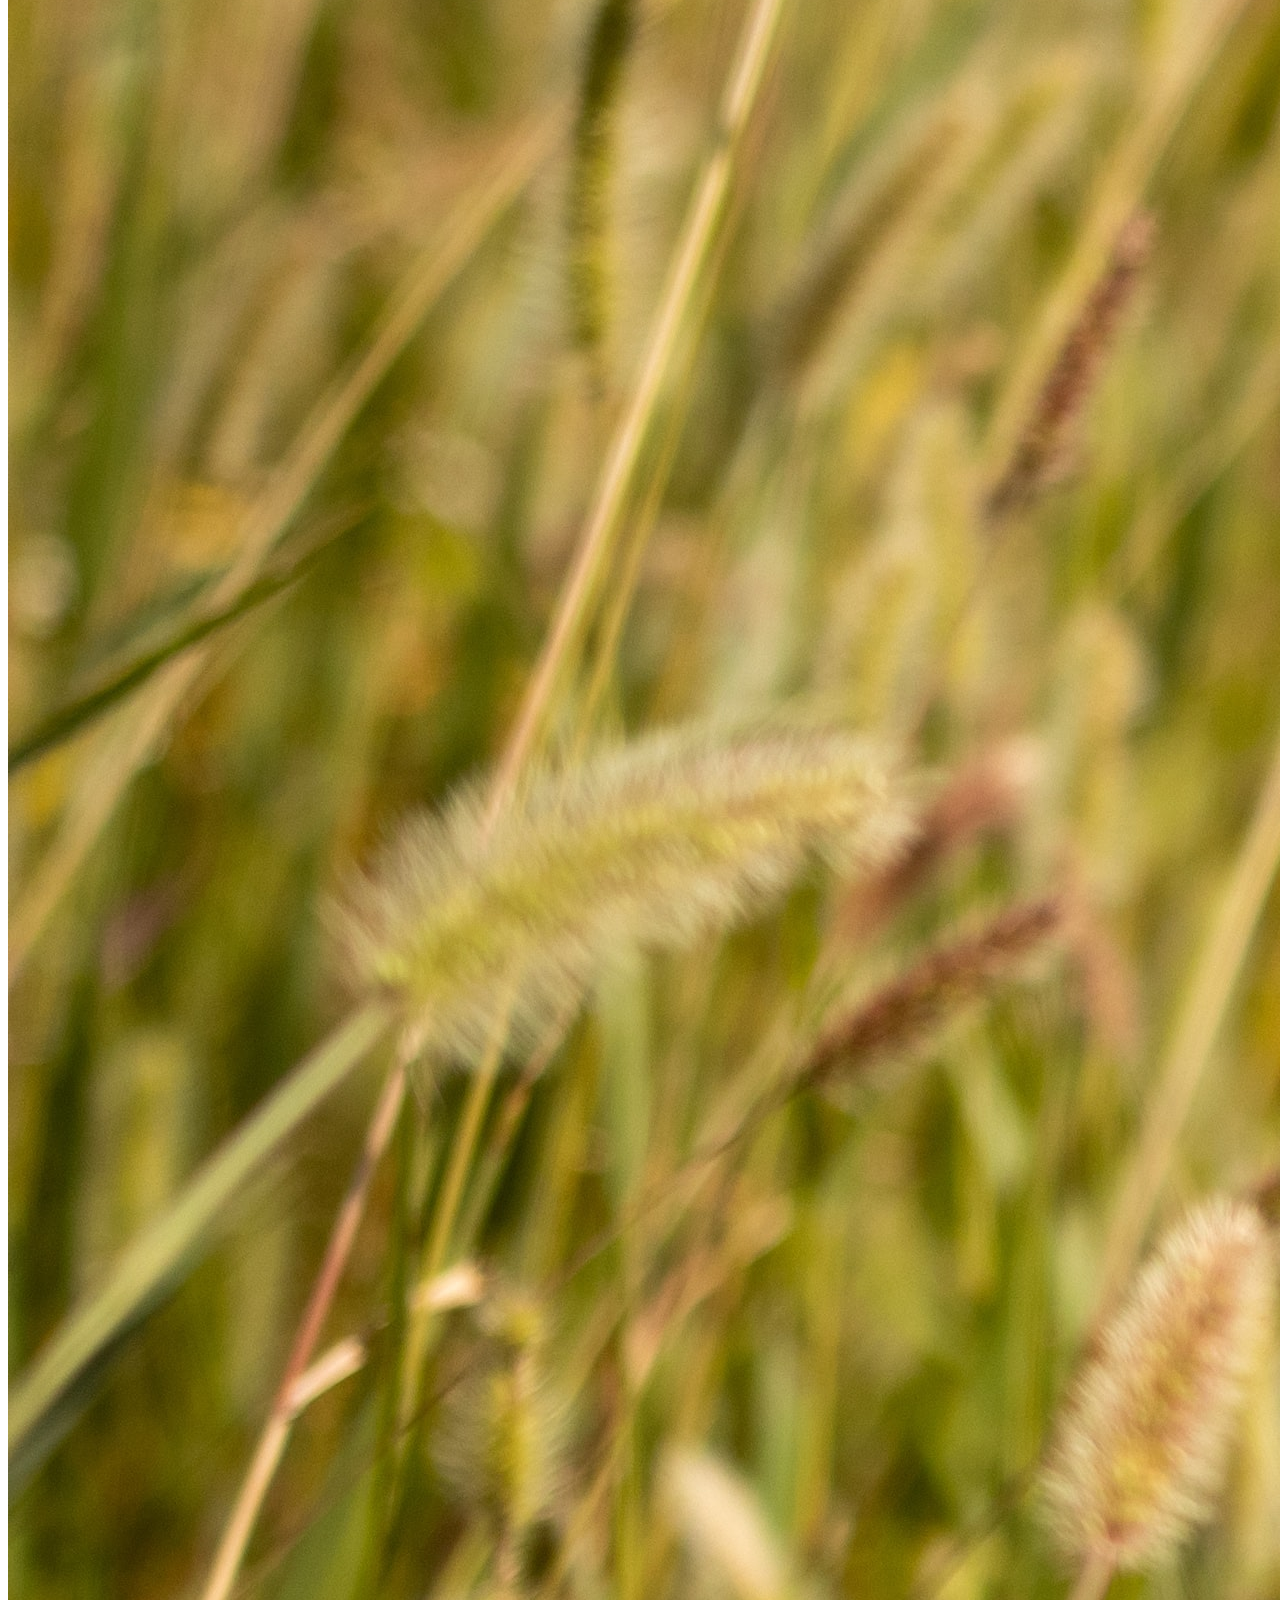
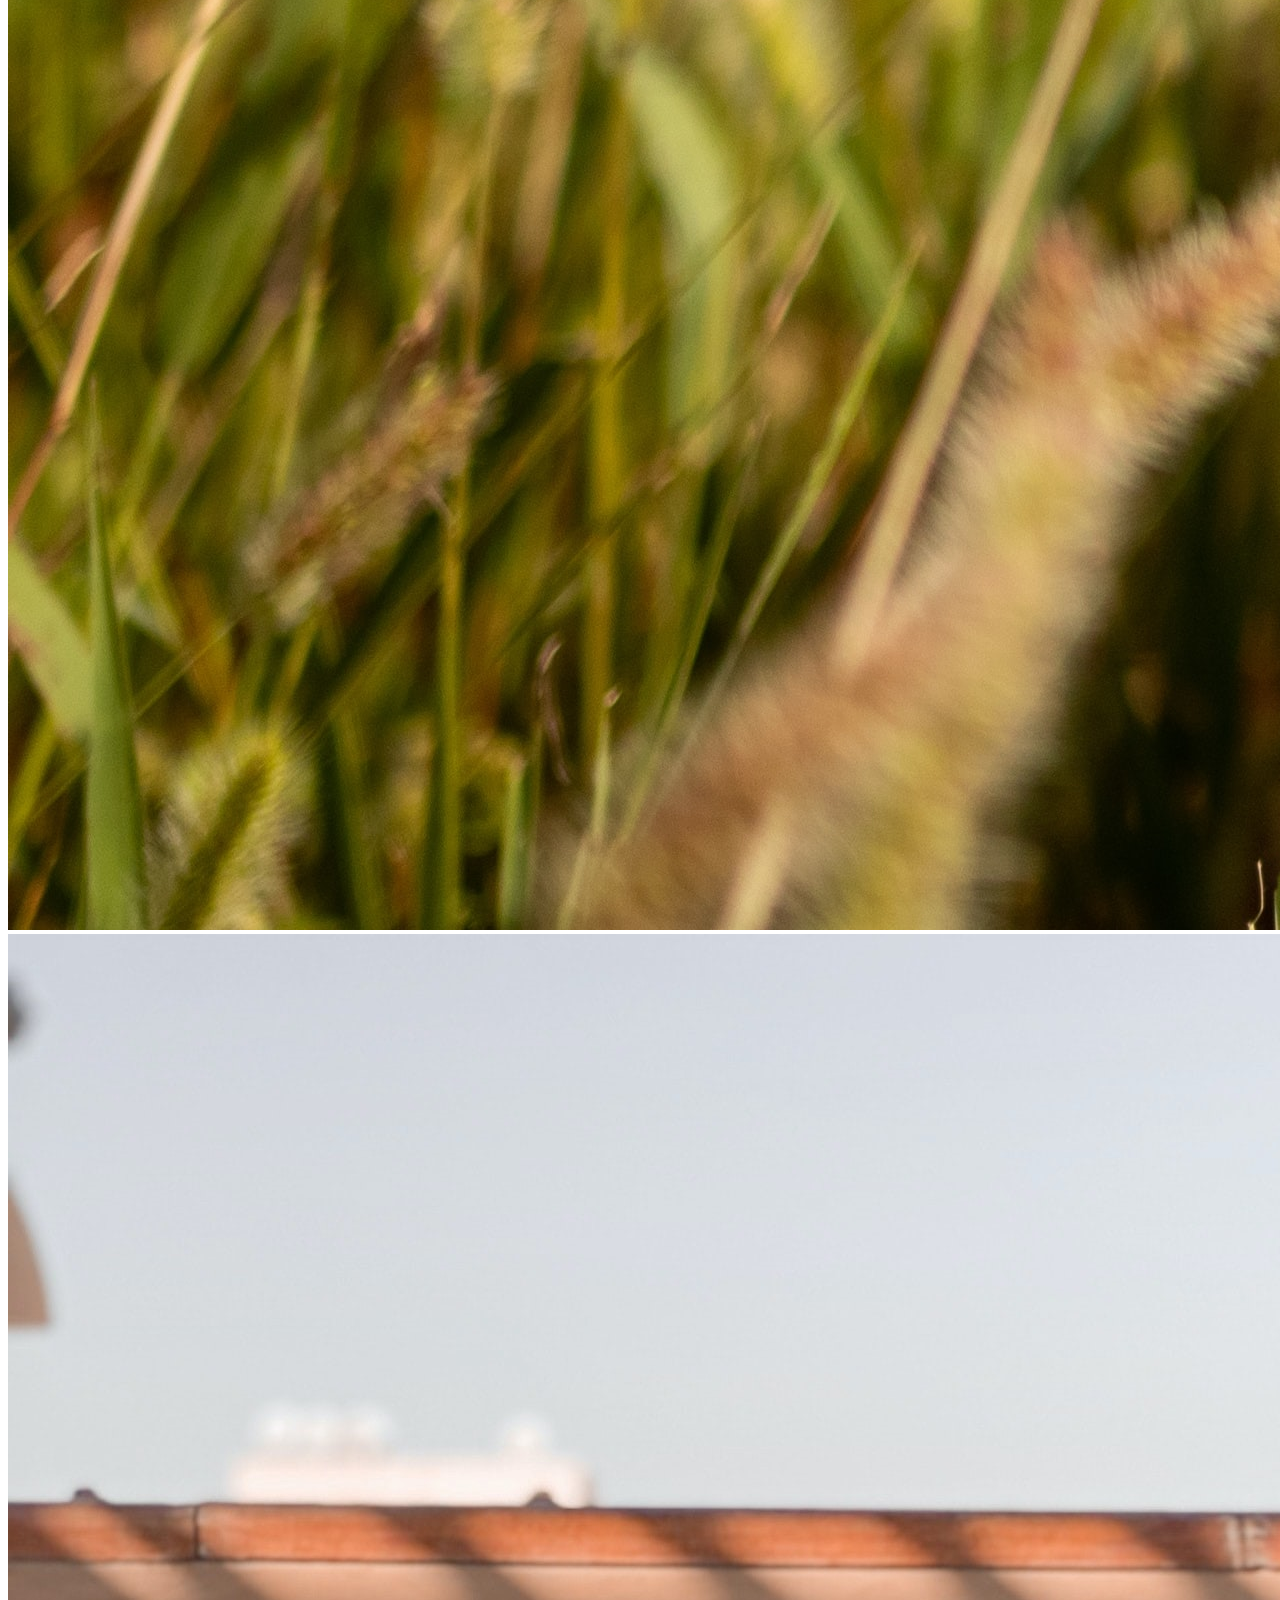
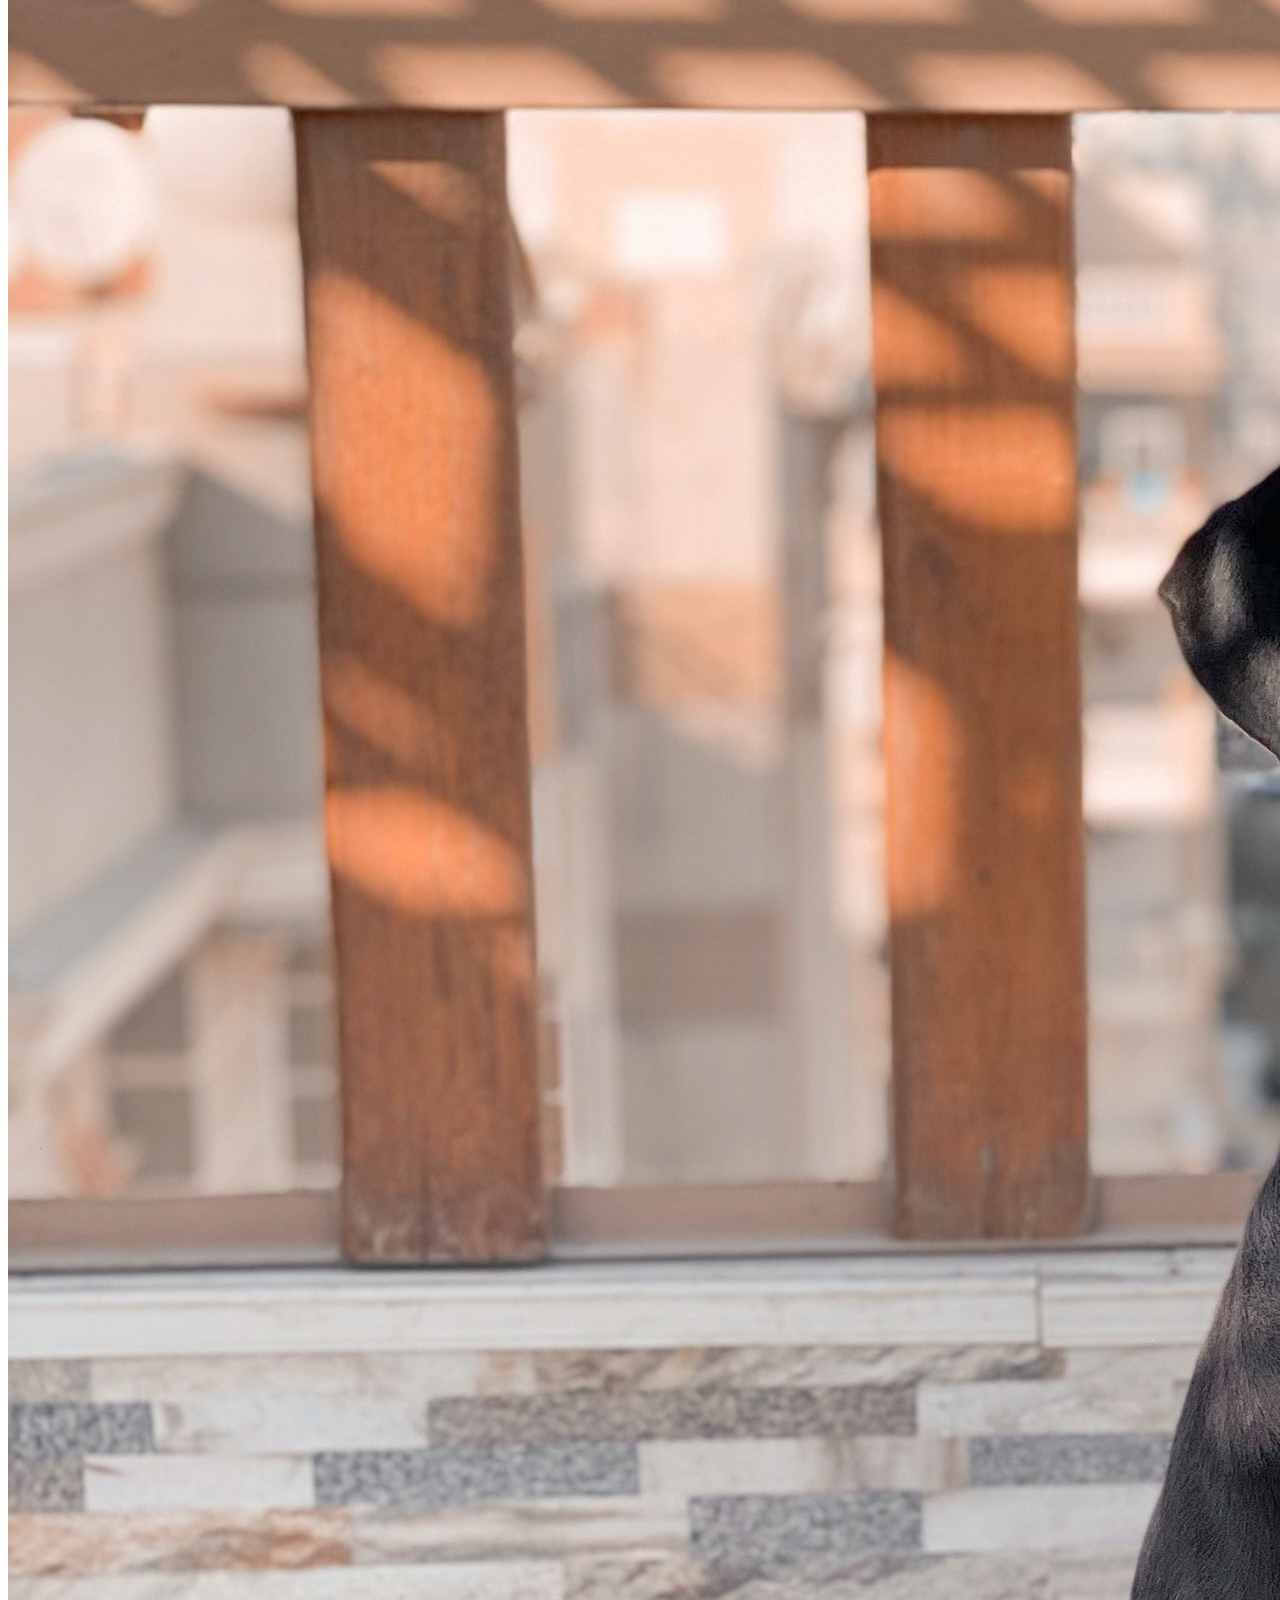
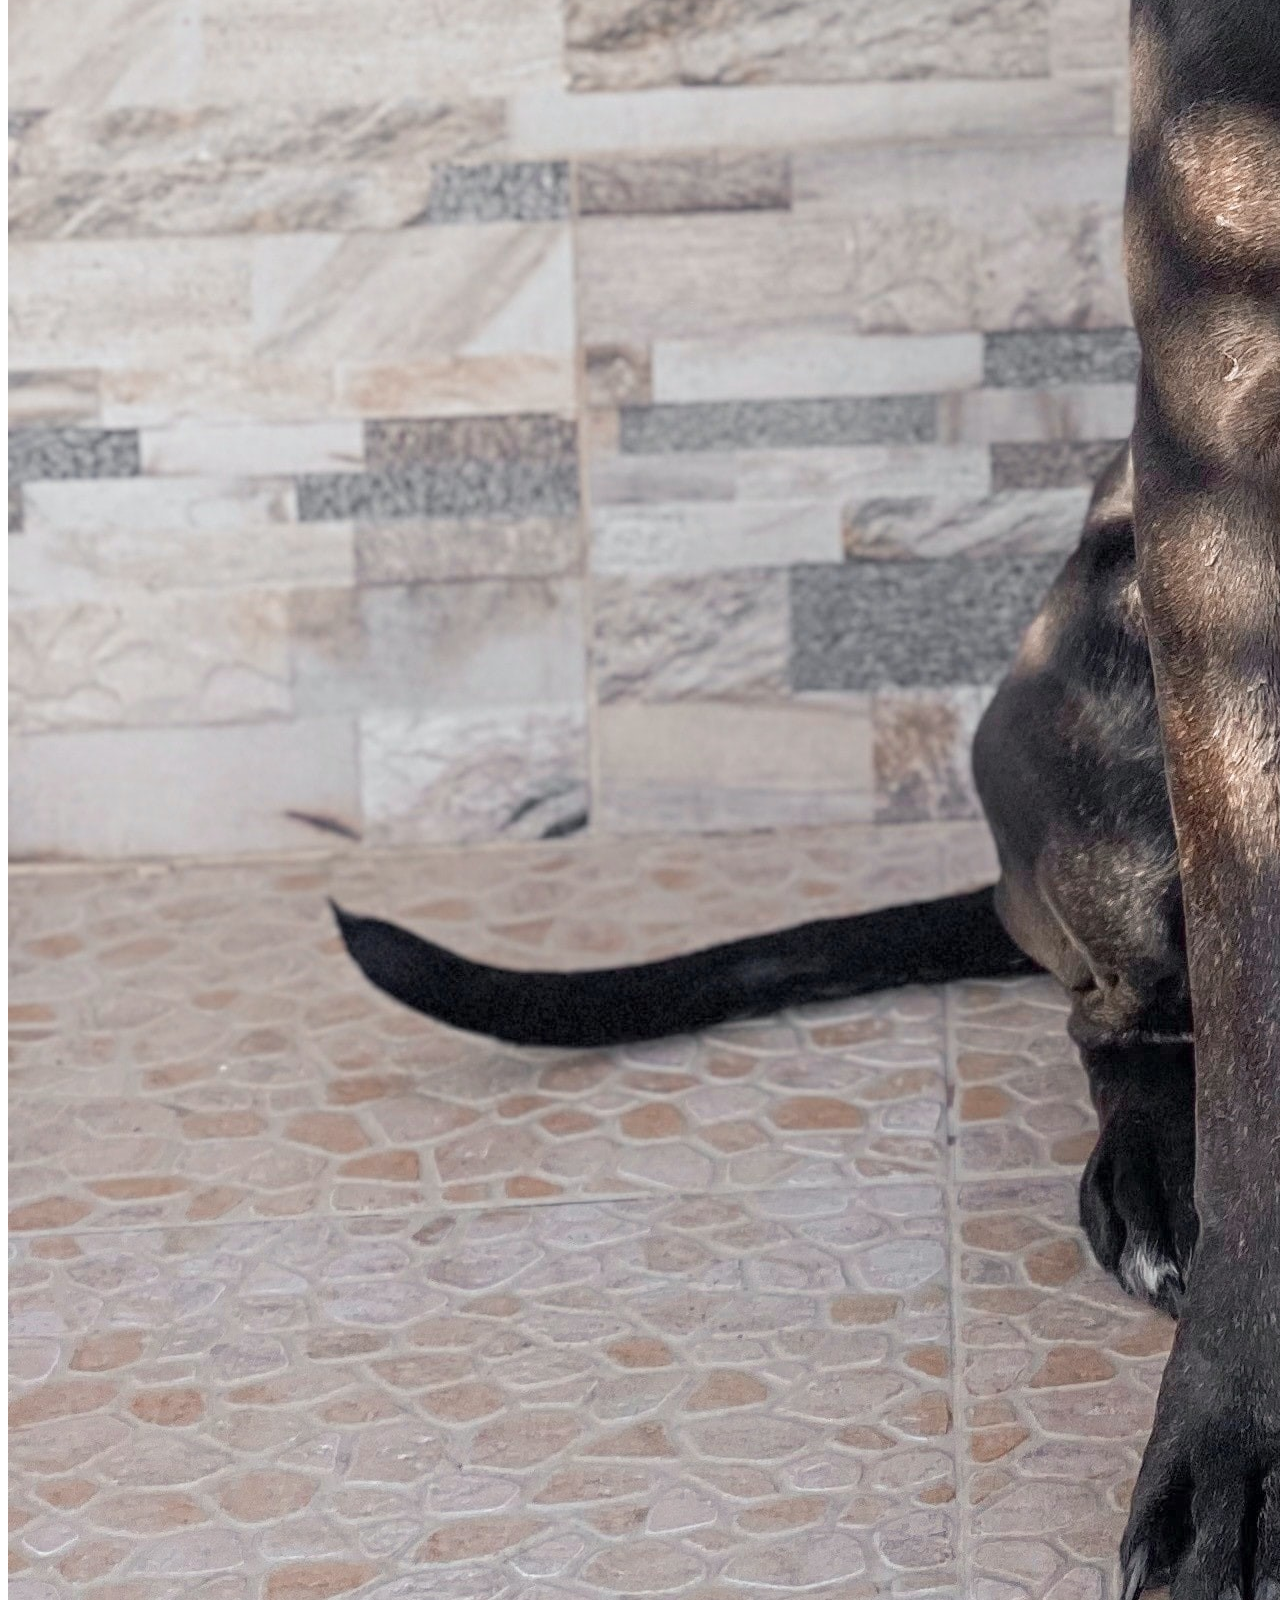
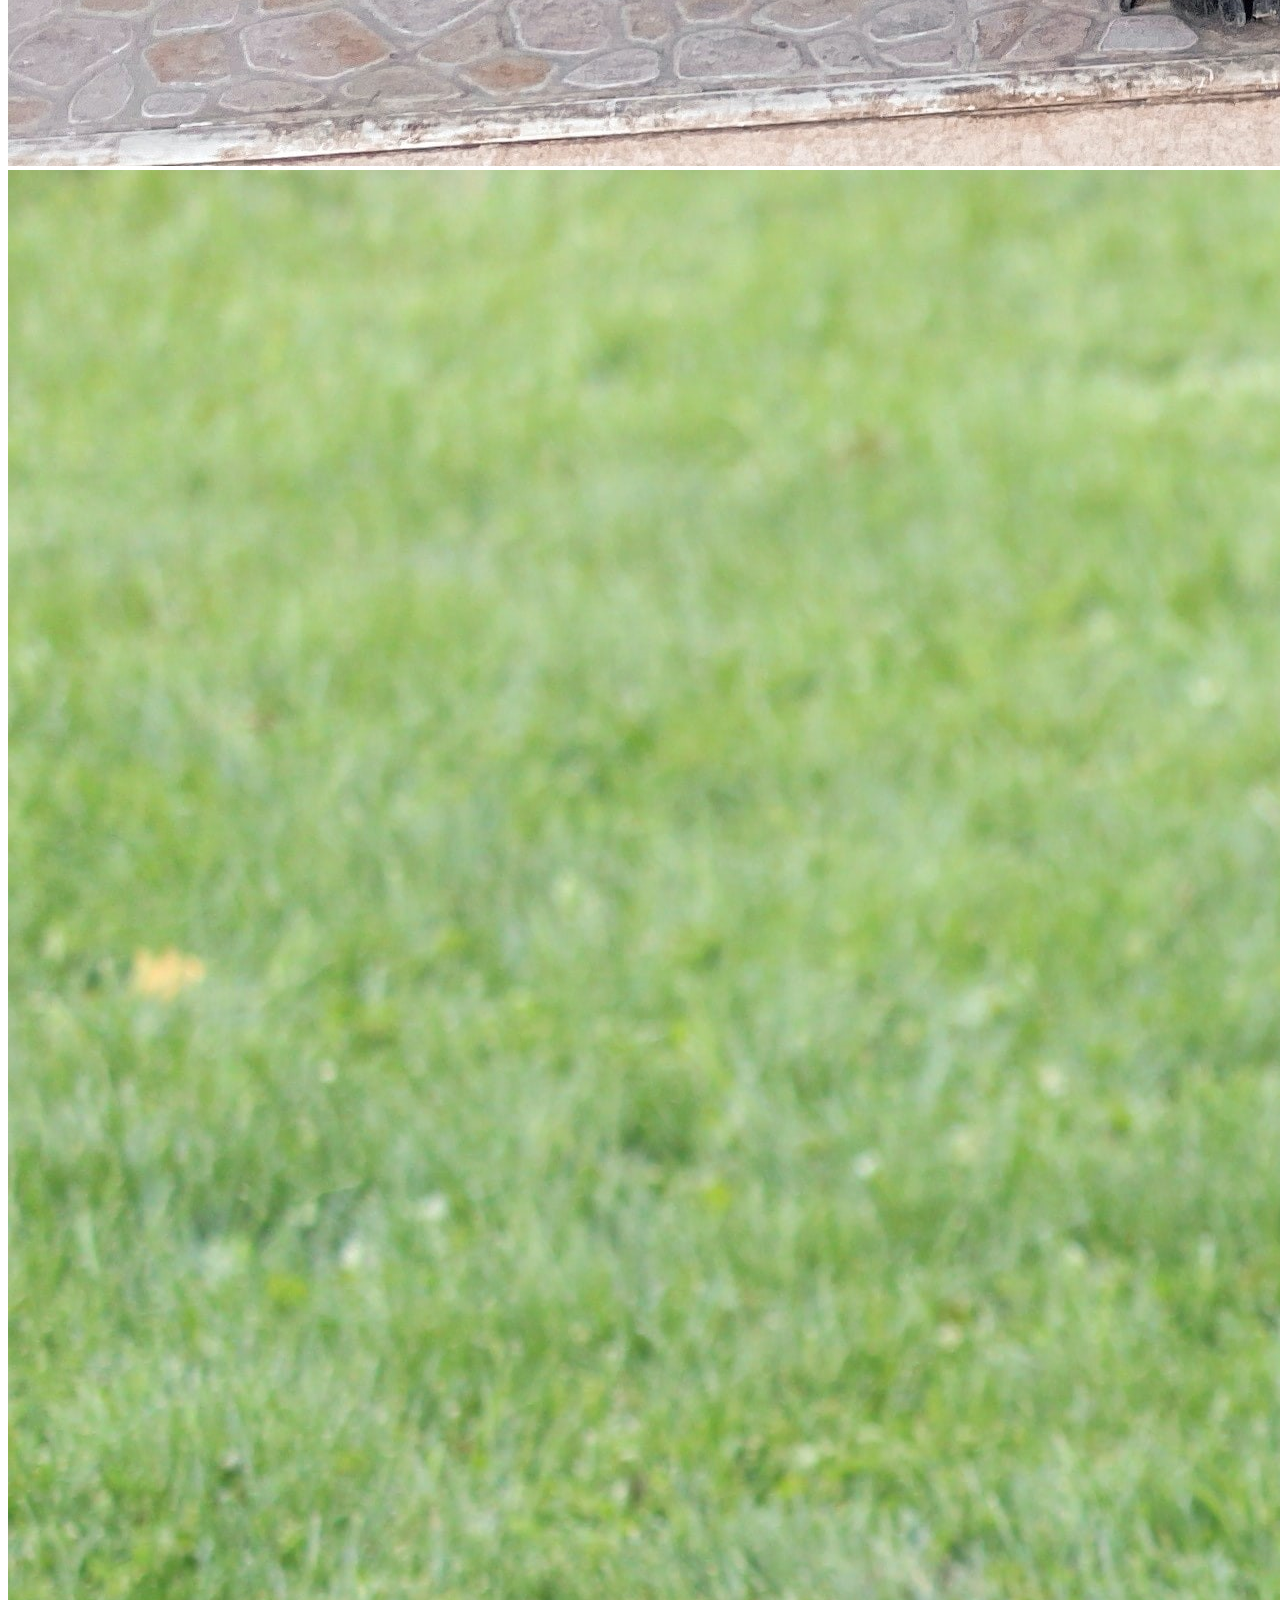
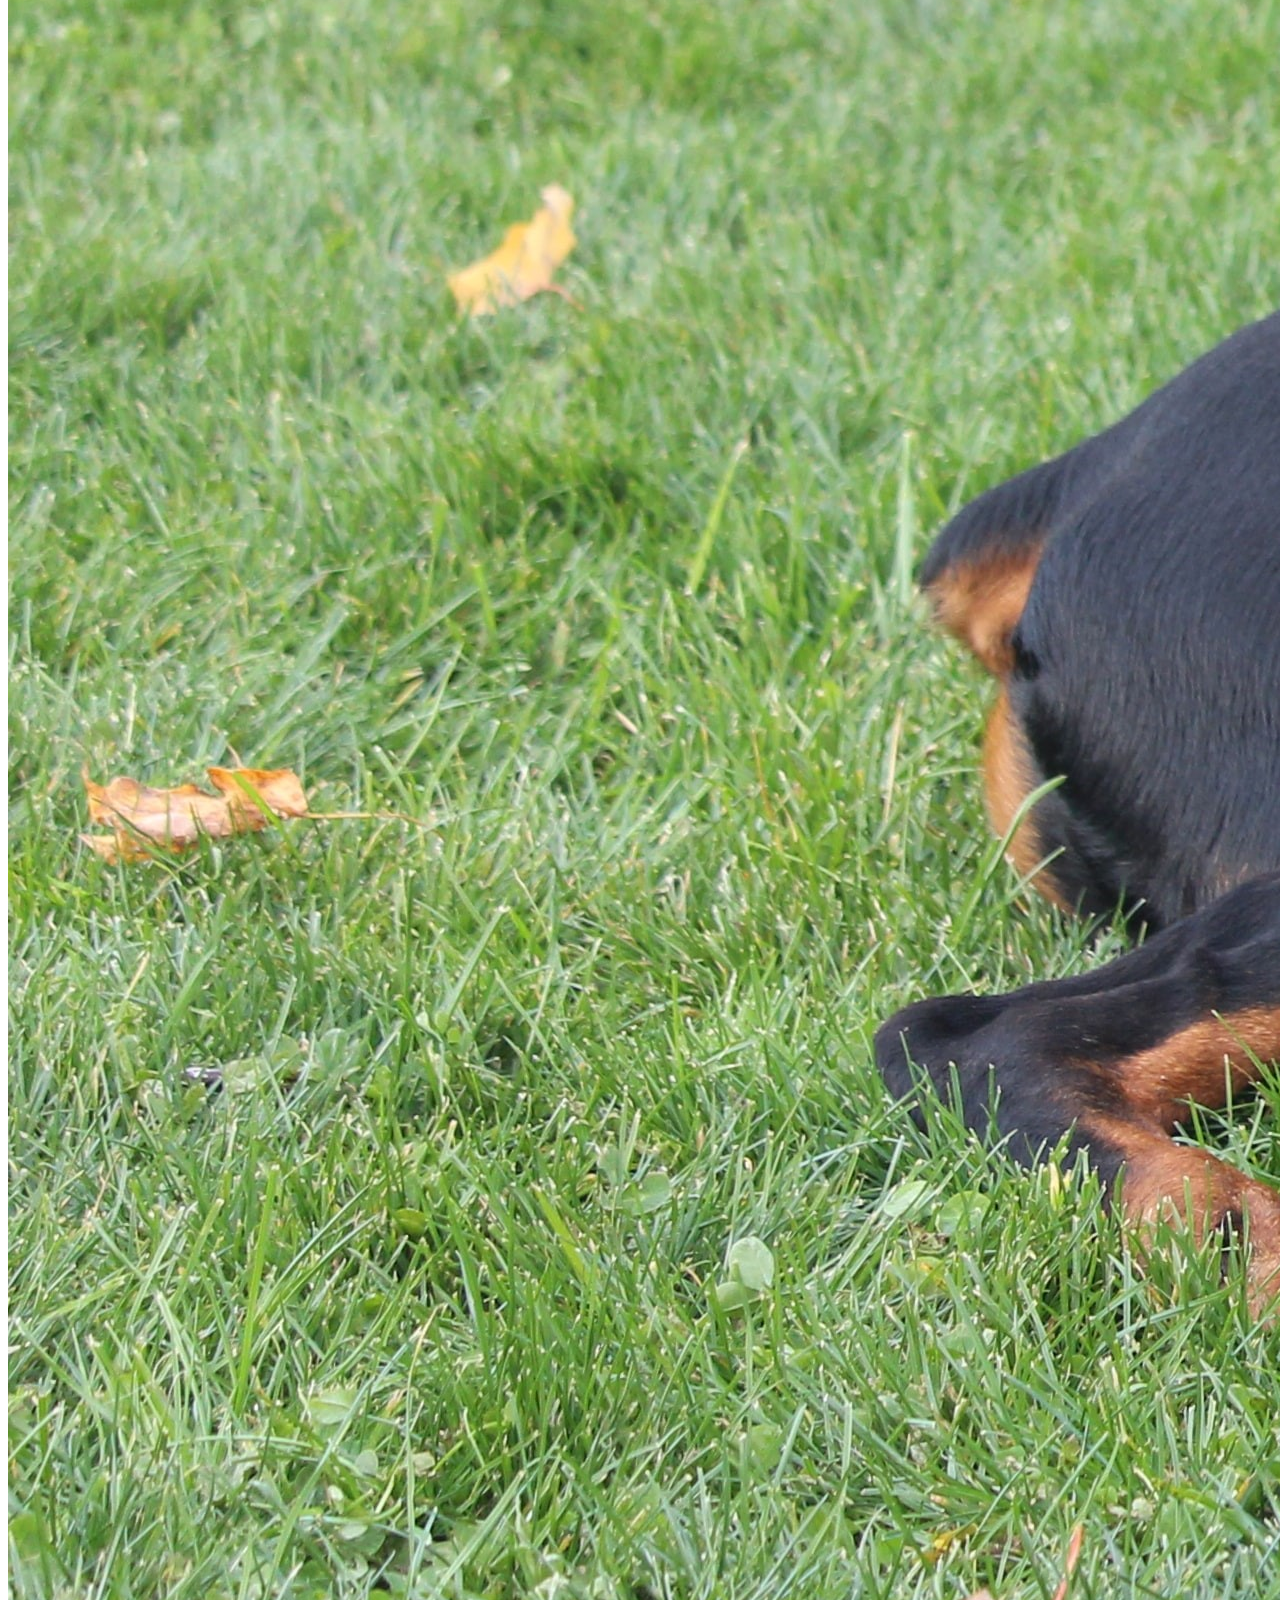
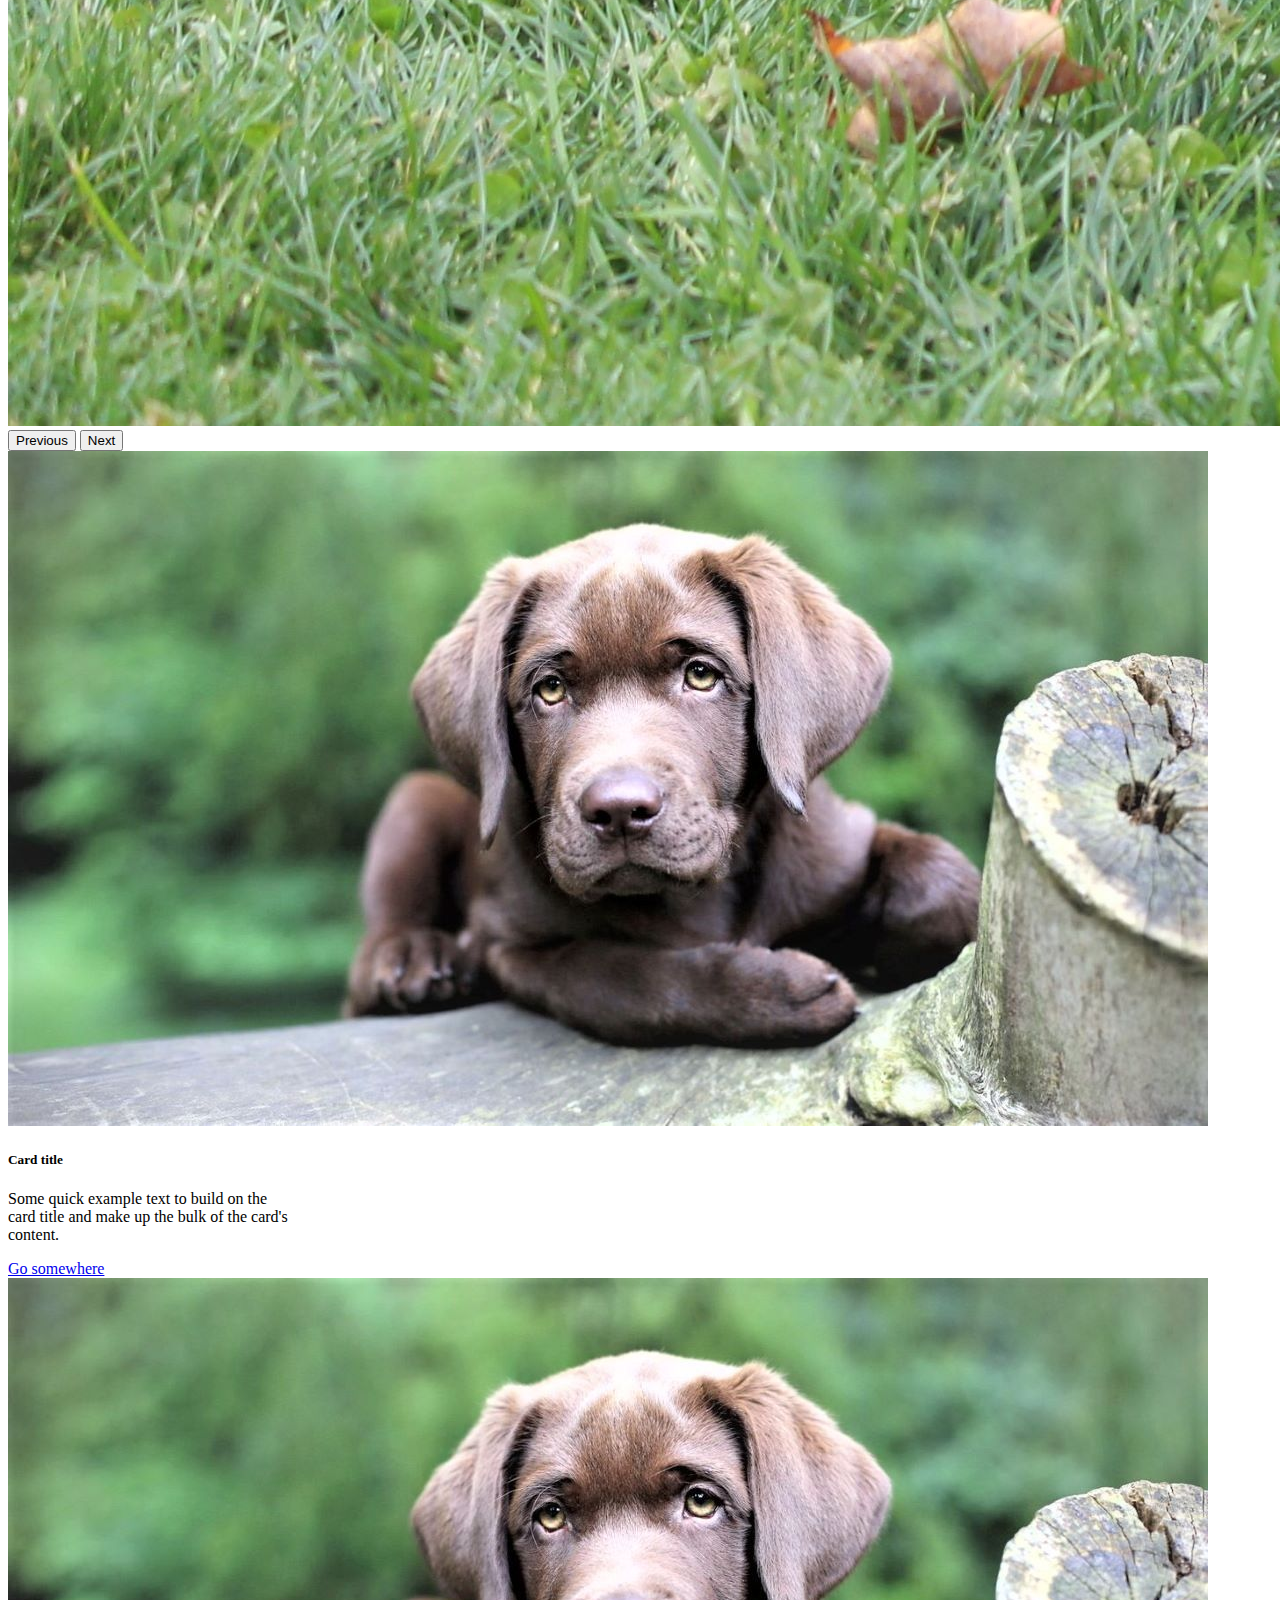
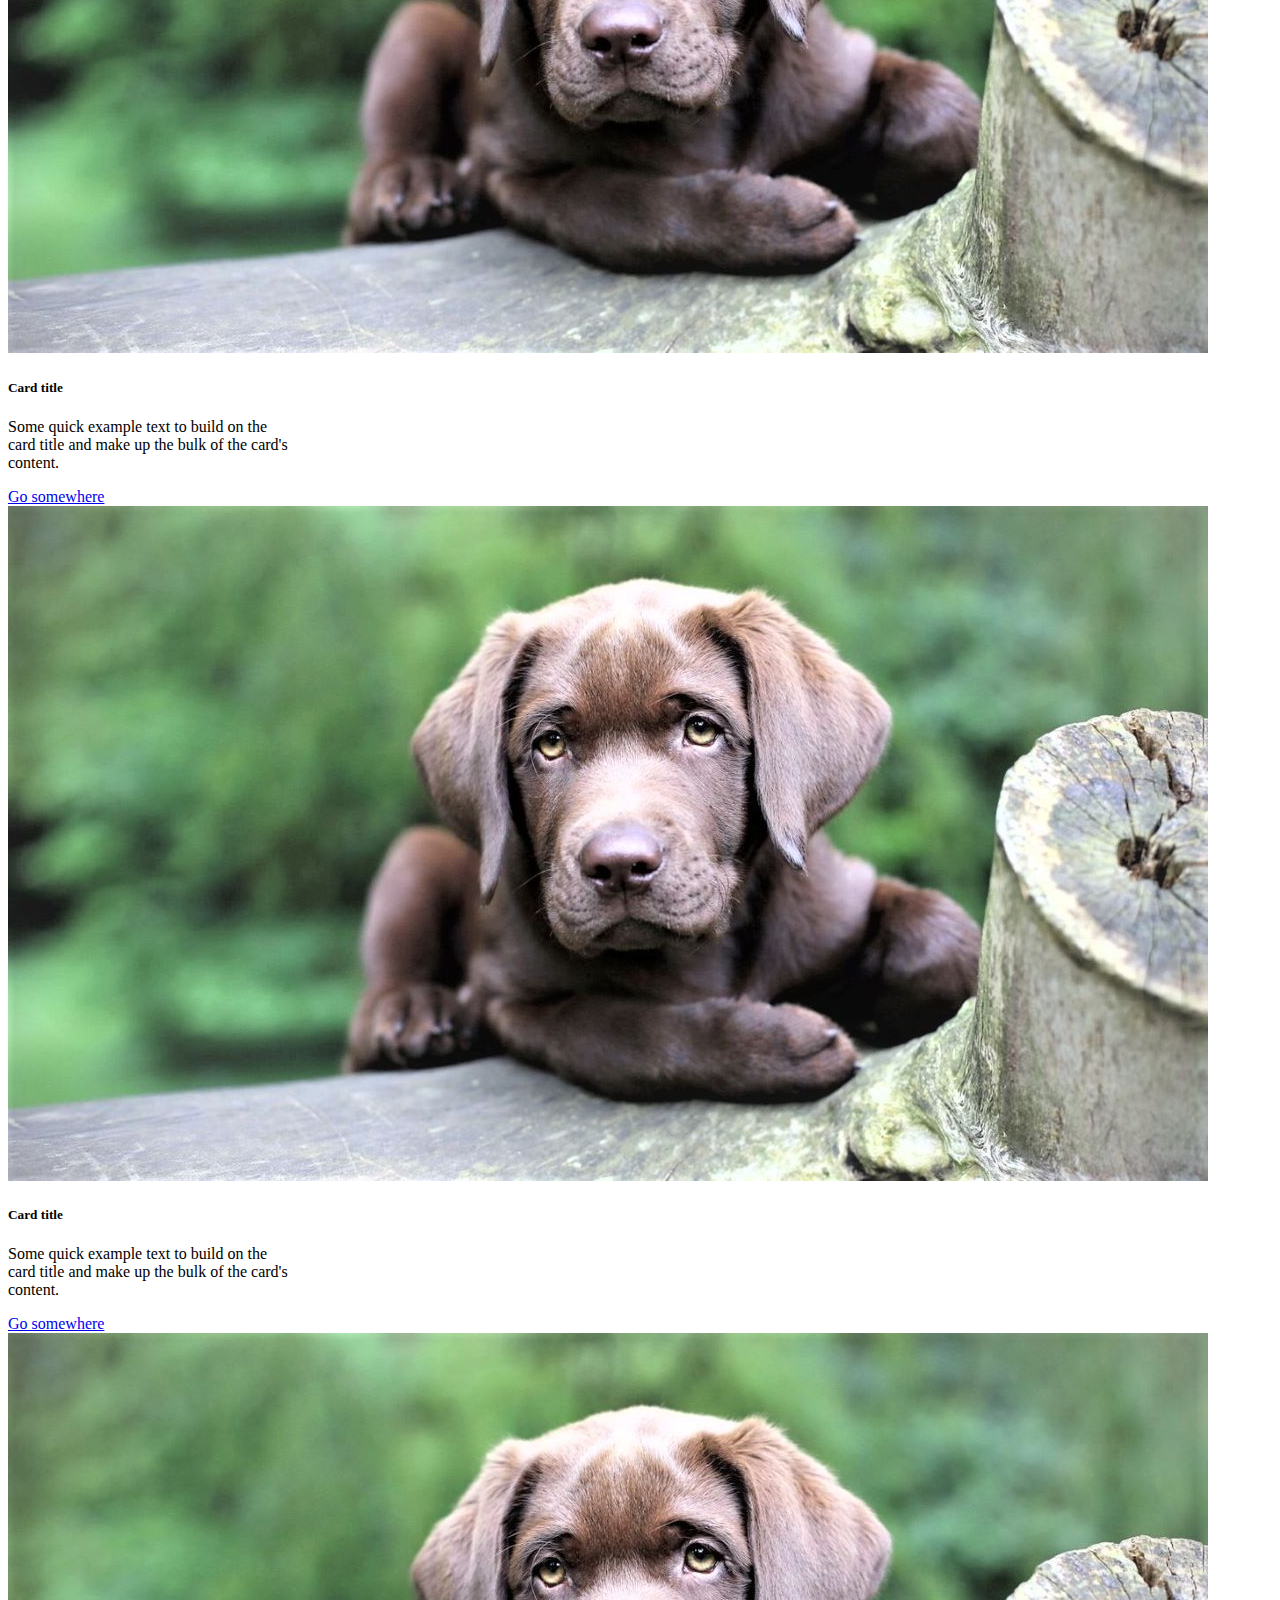
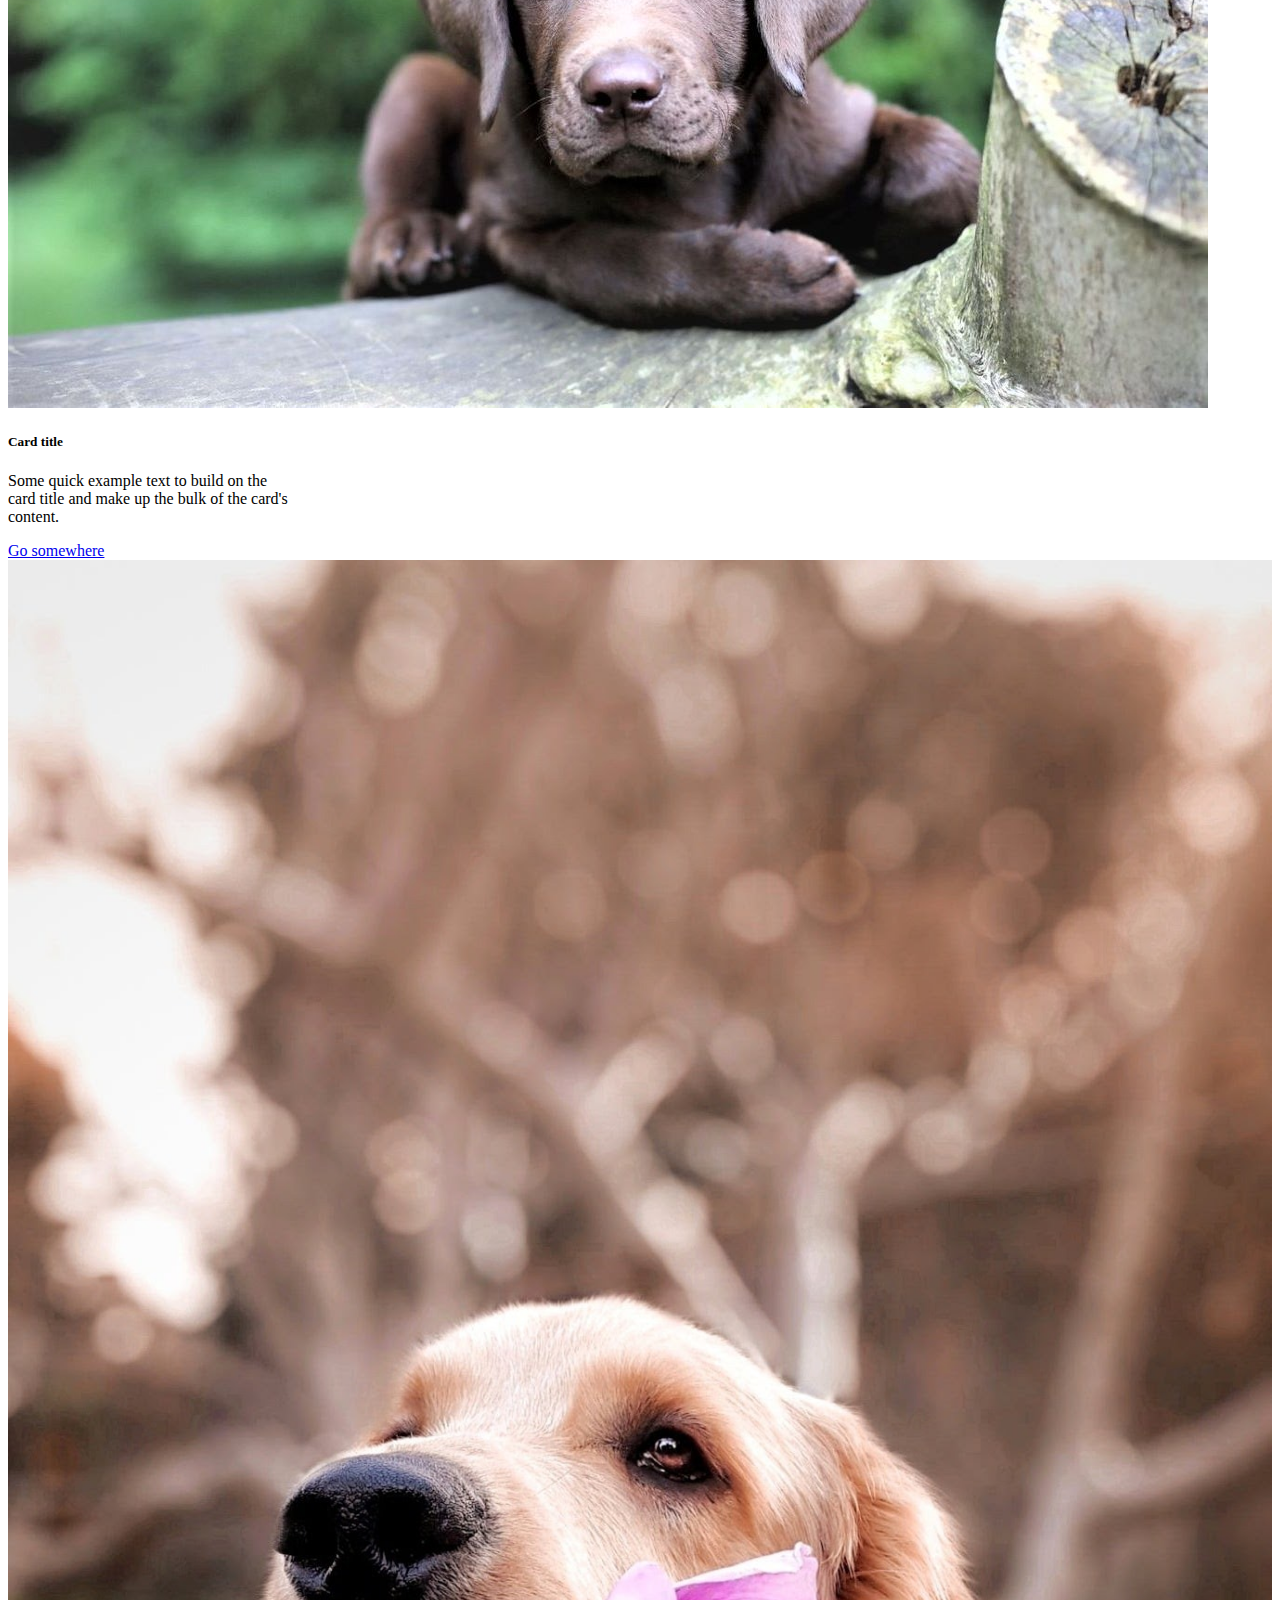
<file: web.html>
<!DOCTYPE html>
<html lang="en">
<head>
    <meta charset="UTF-8">
    <meta http-equiv="X-UA-Compatible" content="IE=edge">
    <meta name="viewport" content="width=device-width, initial-scale=1.0">
    <title>Document</title>
    <!-- CSS only -->
<link href="https://cdn.jsdelivr.net/npm/bootstrap@5.2.2/dist/css/bootstrap.min.css" rel="stylesheet" integrity="sha384-Zenh87qX5JnK2Jl0vWa8Ck2rdkQ2Bzep5IDxbcnCeuOxjzrPF/et3URy9Bv1WTRi" crossorigin="anonymous">

<!-- JavaScript Bundle with Popper -->
<script src="https://cdn.jsdelivr.net/npm/bootstrap@5.2.2/dist/js/bootstrap.bundle.min.js" integrity="sha384-OERcA2EqjJCMA+/3y+gxIOqMEjwtxJY7qPCqsdltbNJuaOe923+mo//f6V8Qbsw3" crossorigin="anonymous"></script>
</head>
<body>
    <div class="container">
    <nav class="navbar navbar-expand-lg bg-light">
        <div class="container-fluid">
          <a class="navbar-brand" href="#">Navbar</a>
          <button class="navbar-toggler" type="button" data-bs-toggle="collapse" data-bs-target="#navbarNav" aria-controls="navbarNav" aria-expanded="false" aria-label="Toggle navigation">

            <span class="navbar-toggler-icon"></span>
          </button>
          <div class="collapse navbar-collapse" id="navbarNav">
            <ul class="navbar-nav">
              <li class="nav-item">
                <a class="nav-link active" aria-current="page" href="#">Home</a>
              </li>
              <li class="nav-item">
                <a class="nav-link" href="#">Features</a>
              </li>
              <li class="nav-item">
                <a class="nav-link" href="#">Pricing</a>
              </li>
              <li class="nav-item">
                <a class="nav-link disabled">Disabled</a>
              </li>
            </ul>
          </div>
        </div>
      </nav>
      <div id="carouselExampleInterval" class="carousel slide" data-bs-ride="carousel">
        <div class="carousel-inner">
          <div class="carousel-item active" data-bs-interval="10000">
            <img src="images/ybag-media-hb5UWhNbTxI-unsplash.jpg" class="d-block w-100" alt="...">
          </div>
          <div class="carousel-item" data-bs-interval="2000">
            <img src="images/maiar-shalaby-FuENx9iKbUA-unsplash (2).jpg" class="d-block w-100" alt="...">
          </div>
          <div class="carousel-item">
            <img src="images/laith-abushaar-pYHpRydqEHM-unsplash (2).jpg" class="d-block w-100" alt="...">
          </div>
        </div>
        <button class="carousel-control-prev" type="button" data-bs-target="#carouselExampleInterval" data-bs-slide="prev">
          <span class="carousel-control-prev-icon" aria-hidden="true"></span>
          <span class="visually-hidden">Previous</span>
        </button>
        <button class="carousel-control-next" type="button" data-bs-target="#carouselExampleInterval" data-bs-slide="next">
          <span class="carousel-control-next-icon" aria-hidden="true"></span>
          <span class="visually-hidden">Next</span>
        </button>
      </div>
    </div>
    <!-- products section -->
    
    <div class="container">
        <div class="row">
        <div class="col-12 col-md-6 col-lg-3">     
       <div class="card" style="width: 18rem;">
           <img src="images/dog-desktop android-iphone-desktop-hd-backgrounds-wallpapers-1080p-4k-sseaq-.jpg" class="card-img-top" alt="...">
           <div class="card-body">
             <h5 class="card-title">Card title</h5>
             <p class="card-text">Some quick example text to build on the card title and make up the bulk of the card's content.</p>
             <a href="#" class="btn btn-primary">Go somewhere</a>
           </div>
         </div>
        </div>
        <div class="col-12 col-md-6 col-lg-3"> 
       <div class="card" style="width: 18rem;">
           <img src="images/dog-desktop android-iphone-desktop-hd-backgrounds-wallpapers-1080p-4k-sseaq-.jpg" class="card-img-top" alt="...">
           <div class="card-body">
             <h5 class="card-title">Card title</h5>
             <p class="card-text">Some quick example text to build on the card title and make up the bulk of the card's content.</p>
             <a href="#" class="btn btn-primary">Go somewhere</a>
           </div>
         </div>
        </div>
         <div class="col-12 col-md-6 col-lg-3"> 
       <div class="card" style="width: 18rem;">
           <img src="images/dog-desktop android-iphone-desktop-hd-backgrounds-wallpapers-1080p-4k-sseaq-.jpg" class="card-img-top" alt="...">
           <div class="card-body">
             <h5 class="card-title">Card title</h5>
             <p class="card-text">Some quick example text to build on the card title and make up the bulk of the card's content.</p>
             <a href="#" class="btn btn-primary">Go somewhere</a>
           </div>
         </div>
         </div>
         <div class="col-12 col-md-6 col-lg-3"> 
         <div class="card" style="width: 18rem;">
           <img src="images/dog-desktop android-iphone-desktop-hd-backgrounds-wallpapers-1080p-4k-sseaq-.jpg" class="card-img-top" alt="...">
           <div class="card-body">
             <h5 class="card-title">Card title</h5>
             <p class="card-text">Some quick example text to build on the card title and make up the bulk of the card's content.</p>
             <a href="#" class="btn btn-primary">Go somewhere</a>
           </div>
         </div>
         </div>
       </div>
       <div class="container">
           <div class="row">
               <div class="col-12 col-lg-3"><img src="images/celine-sayuri-tagami-2s6ORaJY6gI-unsplash.jpg" width="100%" height="100%" ></div> 
               <div class="col-6 col-lg-3"><img src="images/dog-desktop android-iphone-desktop-hd-backgrounds-wallpapers-1080p-4k-sseaq-.jpg" width="100%" height="100%"></div> 
               <div class="col-6 col-lg-3"><img src="images/image3.jpg" alt="image" width="100%" height="100%"></div> 
               <div class="col-6 col-lg-3"><img src="images/image9.jpg" width="100%" height="100%" ></div> 
           </div>
       </div>

    
</body>
</html>
</file>
<file: about.css>
h1{
    color: red;
}
p{
    color: blue;
}
.container{
    border: 5px solid ;
    color: brown;
}
</file>
